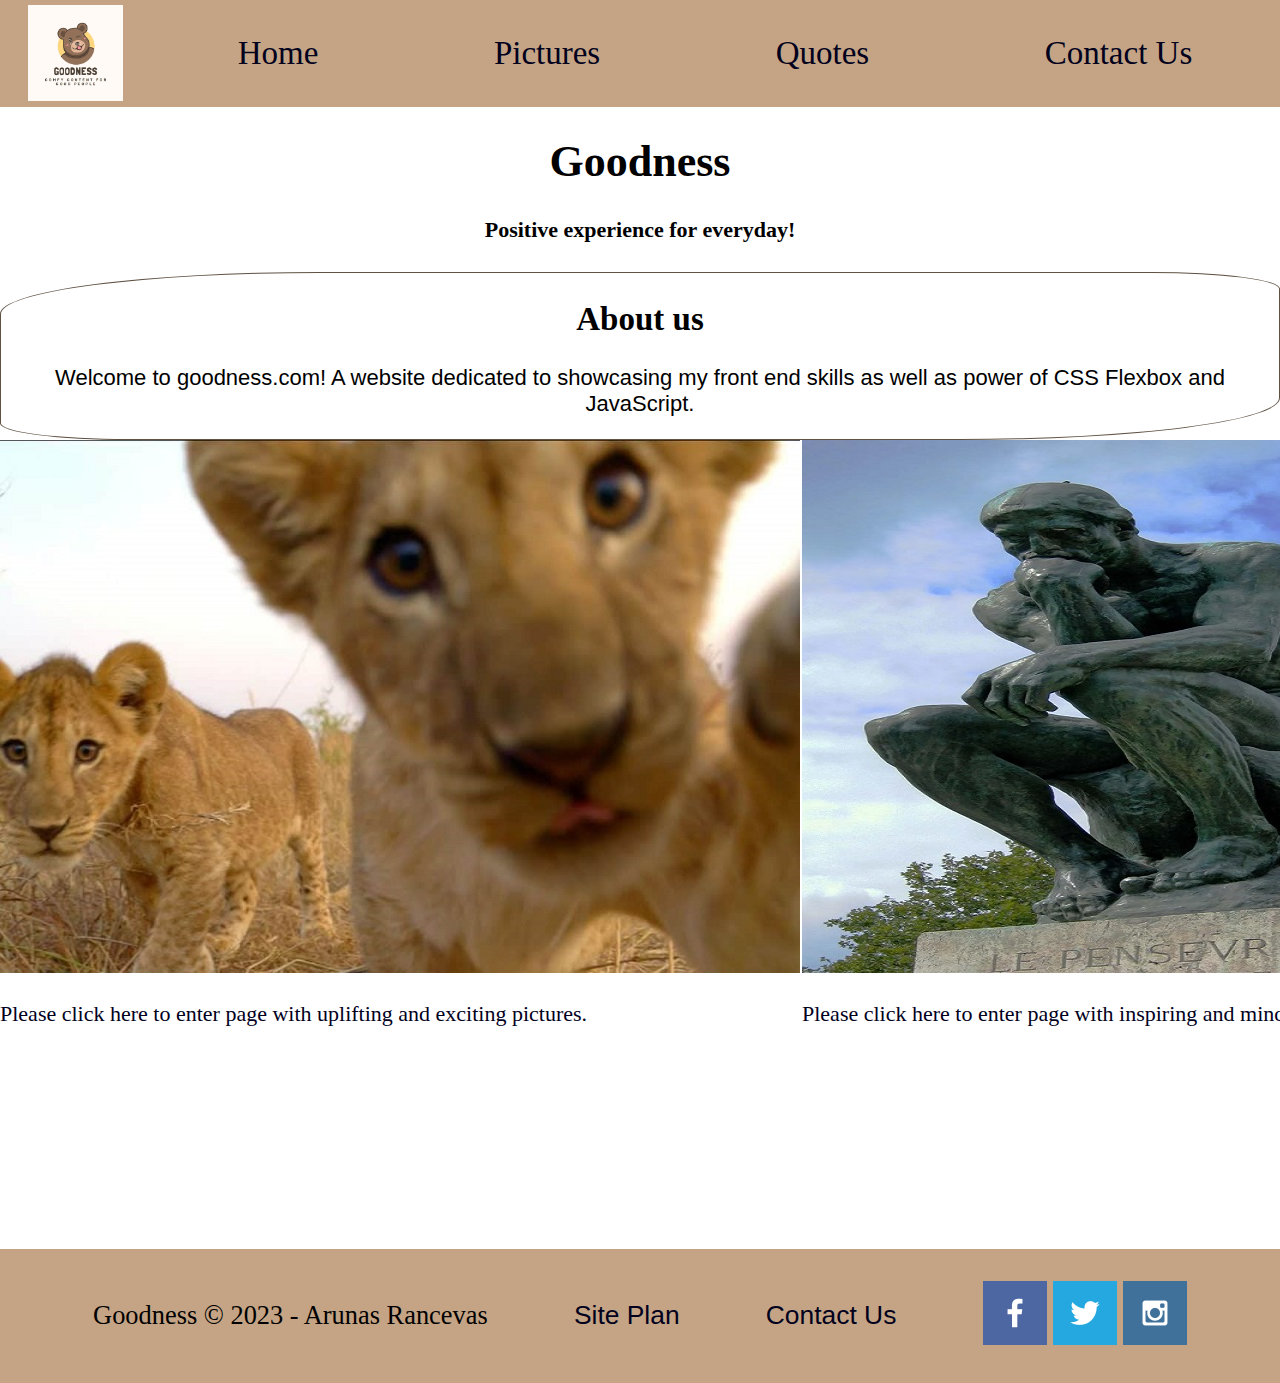
<file: goodness/index.html>
<!DOCTYPE html>
<html lang="en">
<head>
    <meta charset="UTF-8">
    <meta http-equiv="X-UA-Compatible" content="IE=edge">
    <meta name="viewport" content="width=device-width, initial-scale=1.0">
    <title> Goodness | Home</title>
    <meta name="author" content="Arunas Rancevas">
    <link rel="stylesheet" href="styles/style.css">
</head>

<body>
    <div id="content">
    <header id="navigation">
        <a id="logo_link" href="index.html">
            <img class="logo" src="images/logo.png" alt="Goodness Logo">
        </a>
        <nav>
            <a href="index.html">Home</a>
            <a href="pictures.html">Pictures</a>
            <a href="quotes.html">Quotes</a>
            <a href="contactus.html">Contact Us</a>
        </nav>
    </header>
    
    <main class="index-page">
        <section id="goodness-motto">
        <h1>Goodness</h1>
        <h4>Positive experience for everyday!</h4>
        </section>
        <section id="about">
            <h2>About us</h2>
            <p> Welcome to goodness.com! A website dedicated to showcasing my front end skills as well as power of CSS Flexbox and JavaScript.</p>
        </section>
        <section id="grid-in-index">
            <a href="pictures.html"><img class="card-img" src="images/selfie.jpg" alt="Lion cub selfie">
            <p>Please click here to enter page with uplifting and exciting pictures.</p></a>
            <a href="quotes.html"><img class="card-img" src="images/quotes.jpg" alt="Thinking man">
            <p>Please click here to enter page with inspiring and mindful quotes.</p></a>
        </section>
    </main>

    <footer>
        <p>Goodness &copy; 2023 - Arunas Rancevas</p>
        <p><a href="site-plan.html">Site Plan</a></p>
        <p><a href="contactus.html">Contact Us</a></p>
        <div class="social-media">
            <a href="https://facebook.com" target="_blank">
                <img src="images/facebook.png" alt="fb icon">
            </a>
            <a href="https://twitter.com" target="_blank">
                <img src="images/twitter.png" alt="twitter icon">
            </a>
            <a href="https://instagram.com" target="_blank">
                <img src="images/instagram.png" alt="instagram icon">
            </a>
        </div>
        </footer>
    </div>
</body>
</file>
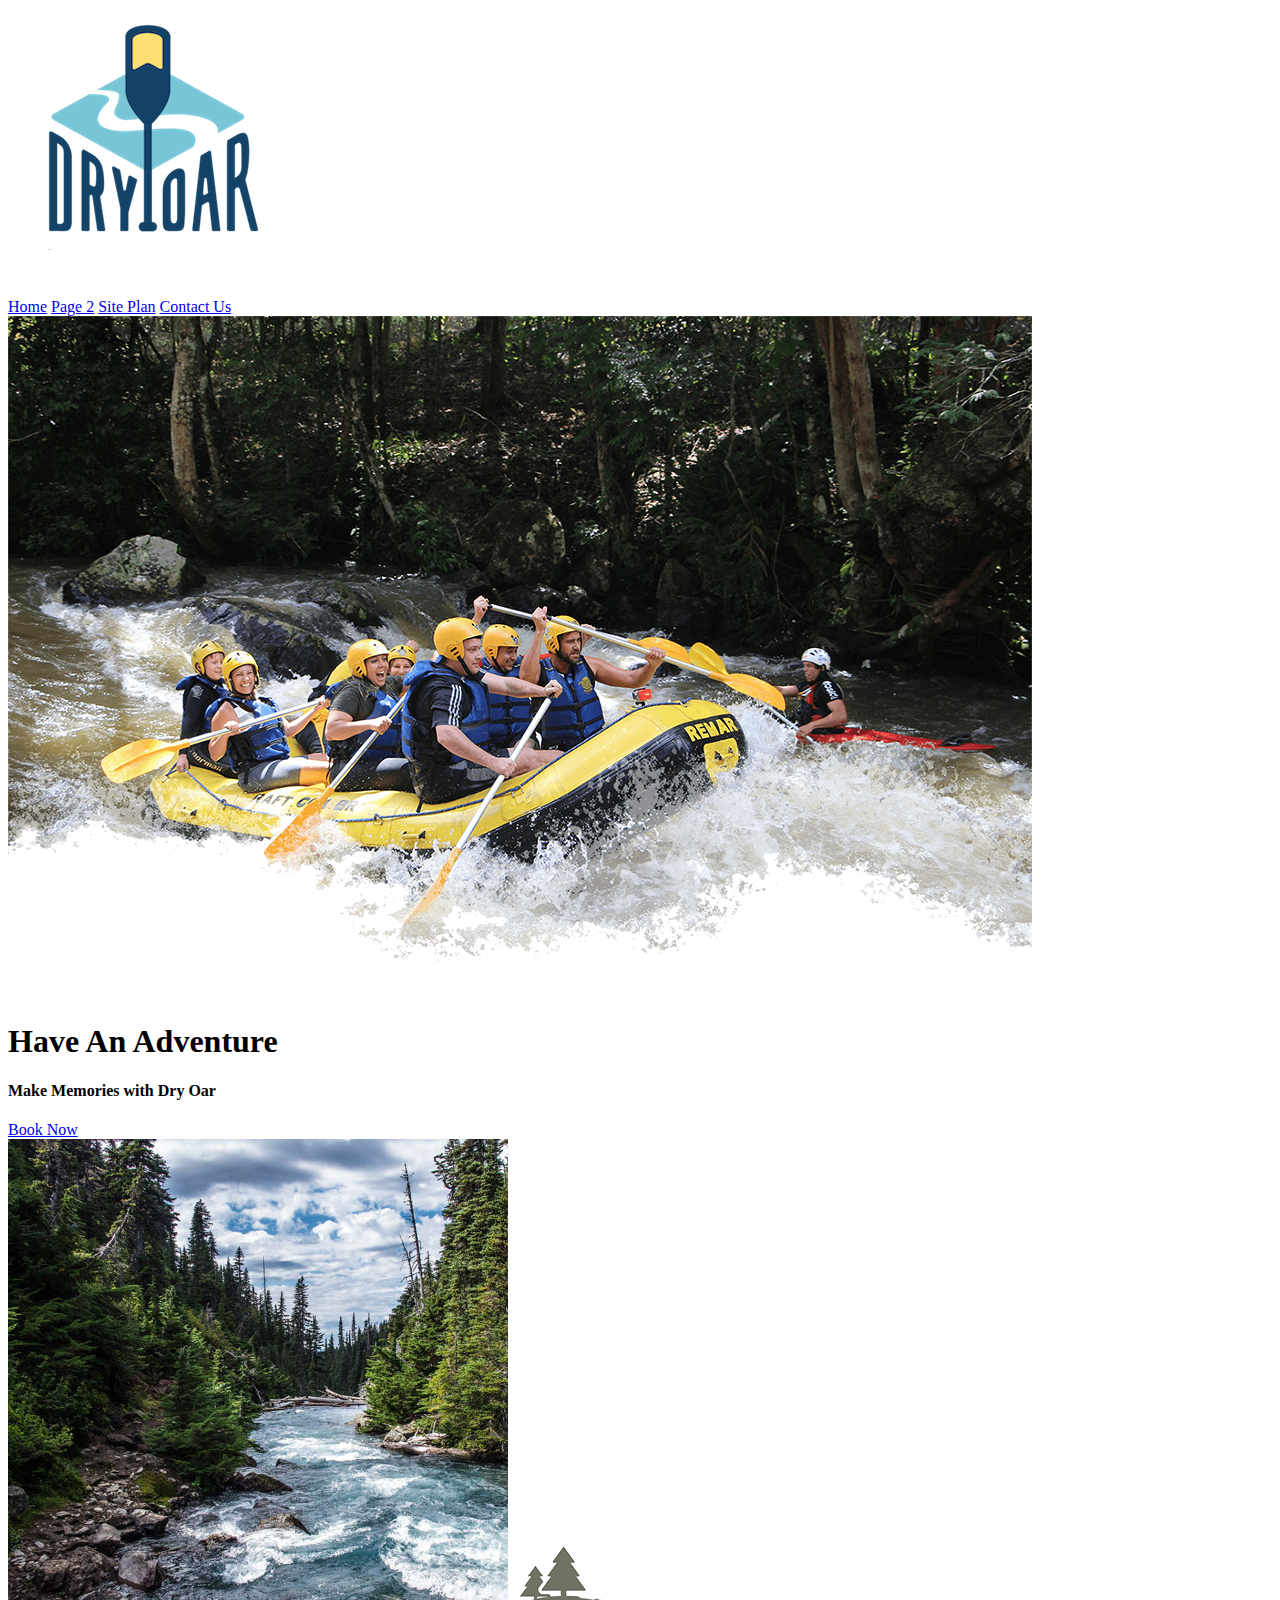
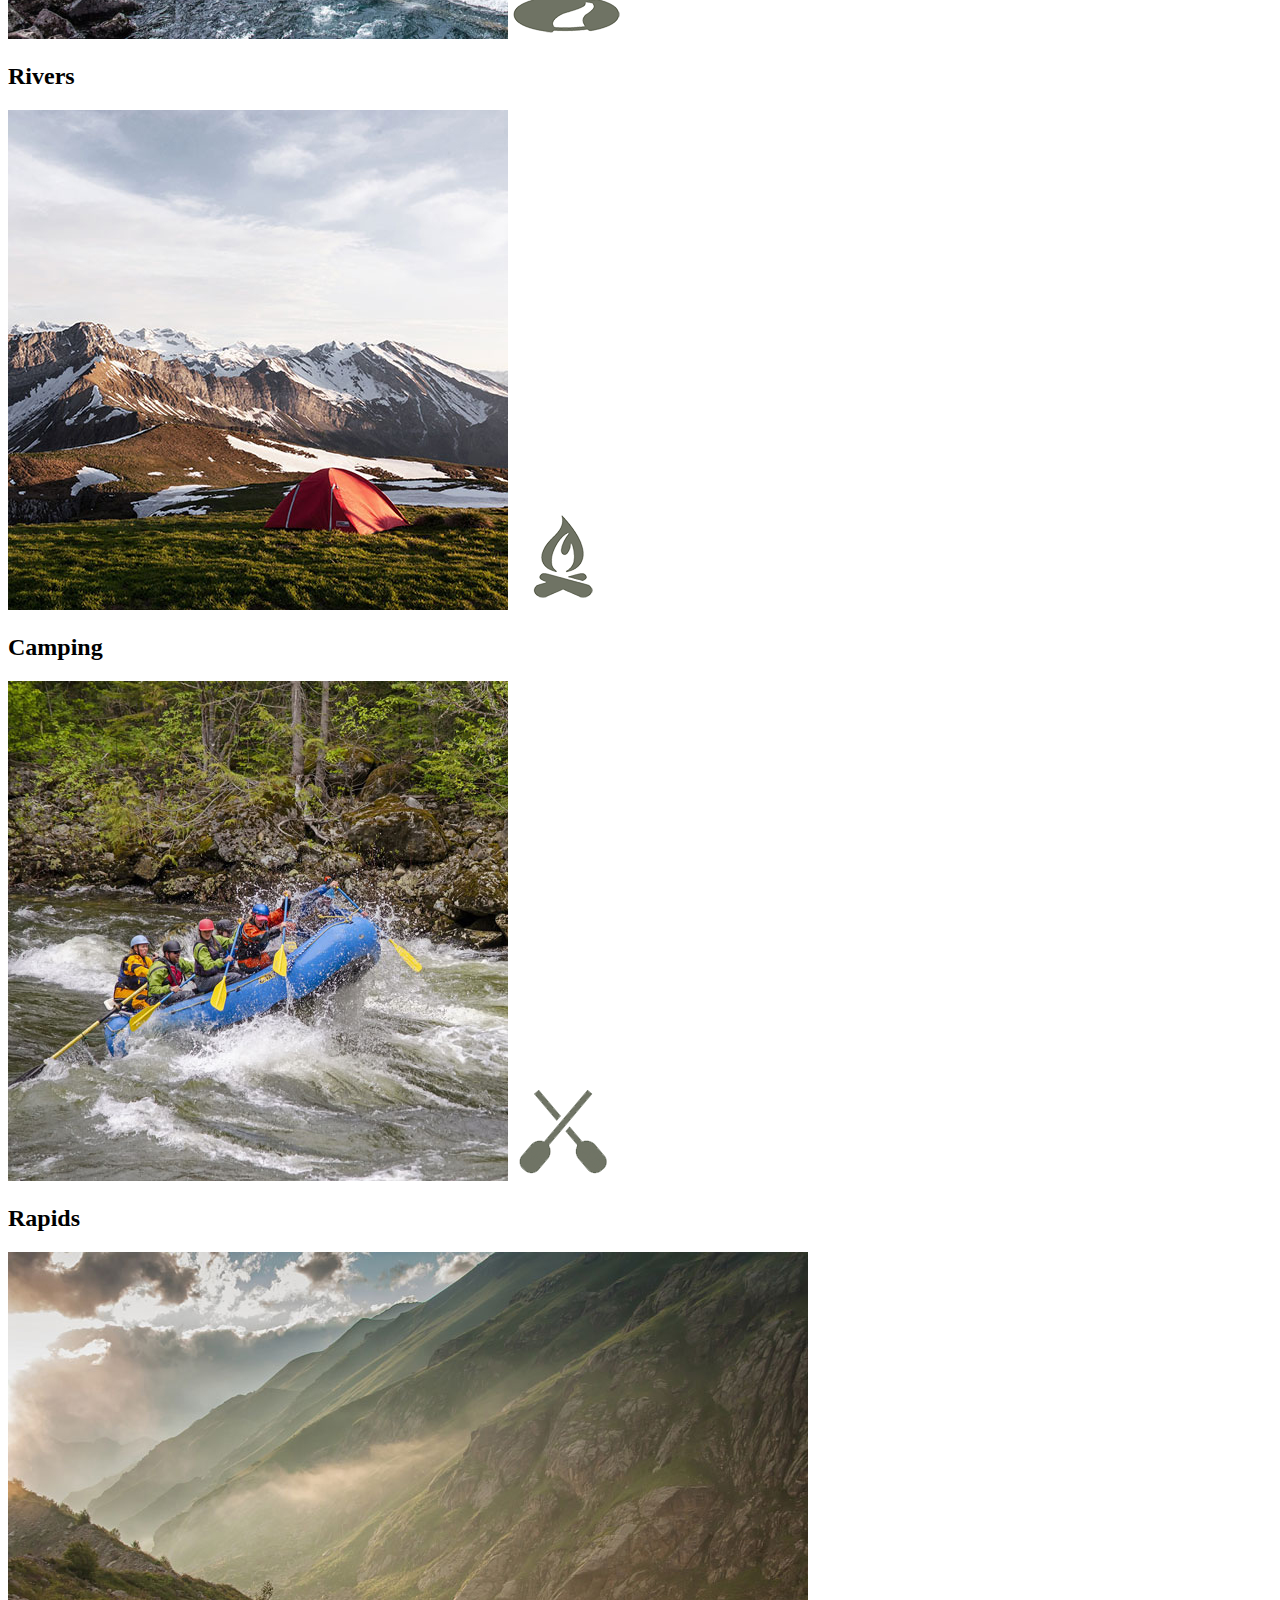
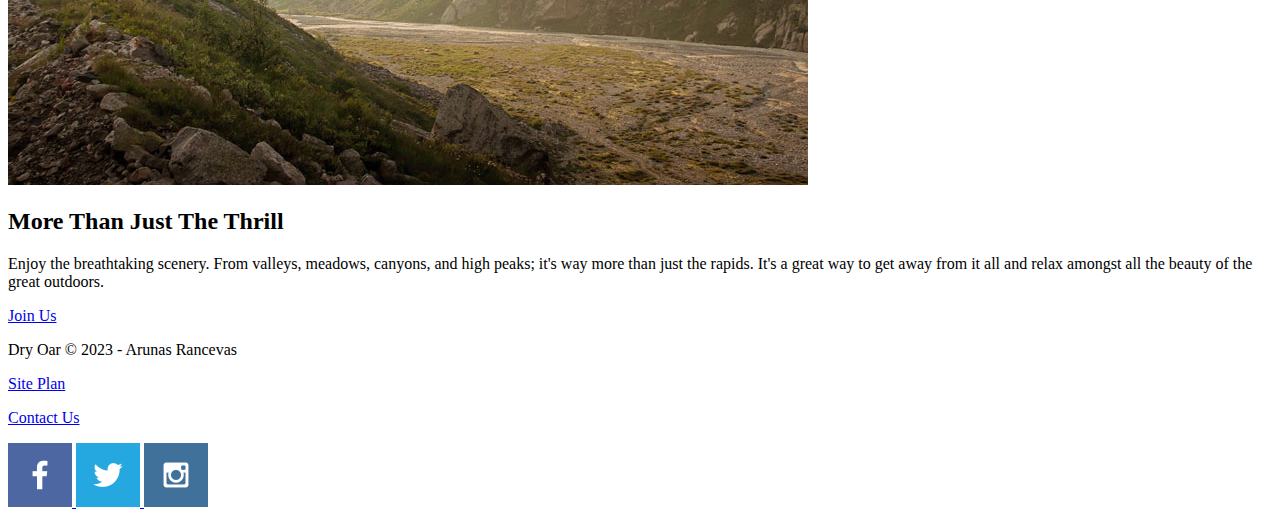
<file: wwr/index.htm>
<!DOCTYPE html>
<html lang="en">
<head>
    <meta charset="UTF-8">
    <meta http-equiv="X-UA-Compatible" content="IE=edge">
    <meta name="viewport" content="width=device-width, initial-scale=1.0">
    <title>Whitewater Rafting Vacations | Dry Oar Boating | Home</title>
    <!--<meta name="author" content="Arunas Rancevas"> added it,maybe for future? It was mentioned in the lesson.-->
    <!--<link type="text/css" rel="stylesheet" href="styles/main.css" /> Took small liberty to already add it for future-->
</head>
<body>
    <header>
        <a id="logo_link" href="index.html">
            <img class="logo" src="images/logo.png" alt="Dry Oar Logo">
        </a>
        <nav>
            <a href="index.html">Home</a>
            <a href="#">Page 2</a>
            <a href="site-plan-rafting.html">Site Plan</a>
            <a href="contactus.html">Contact Us</a>
        </nav>
    </header>
    <div id="hero">
        <div id="hero-box">
            <img id="hero-img" src="images/hero.png" alt="People enjoying white water rafting">
        </div>
        <section id="hero-msg">
            <h1 class="home-title">Have An Adventure</h1>
            <h4>Make Memories with Dry Oar </h4>
            <div class='button-box'>
                <a class='book' href="contactus.html">Book Now</a>
            </div>
        </section>
    </div>
    <main class="home-grid">
        <section class="rivers-card">
            <img class="card-img" src="images/rivers.jpg" alt="river in forest">
            <img class="icon" src="images/river_icon.png" alt="river icon">
            <h2>Rivers</h2>
        </section>
        <section class="camping-card">
            <img class="card-img" src="images/camping.jpg" alt="tent in mountains">
            <img class="icon" src="images/fire_icon.png" alt="fire icon">
            <h2>Camping</h2>
        </section>
        <section class="rapids-card">
            <img class="card-img" src="images/rapids.jpg" alt="rafting boat">
            <img class="icon" src="images/oars.png" alt="oars icon">
            <h2>Rapids</h2>
        </section>
        <img class="mountains" src="images/mountains.jpg" alt="Misty mountains">
        <section class="msg">
            <h2>More Than Just The Thrill</h2>
            <p>Enjoy the breathtaking scenery. From valleys, meadows, canyons, and high peaks; it's way more than just the rapids. It's a great way to get away from it all and relax amongst all the beauty of the great outdoors. </p>
            <a class='join' href="rivers.html">Join Us</a>
        </section>
    </main>
    <footer>
        <p>Dry Oar &copy; 2023 - Arunas Rancevas</p>
        <p><a href="site-plan-rafting.html">Site Plan</a></p>
        <p><a href="contactus.html">Contact Us</a></p>
        <div class="social">
            <a href="https://facebook.com">
                <img src="images/facebook.png" alt="fb icon">
            </a>
            <a href="https://twitter.com">
                <img src="images/twitter.png" alt="twitter icon">
            </a>
            <a href="https://instagram.com">
                <img src="images/instagram.png" alt="instagram icon">
            </a>
        </div>
    </footer>
    </body>
</file>
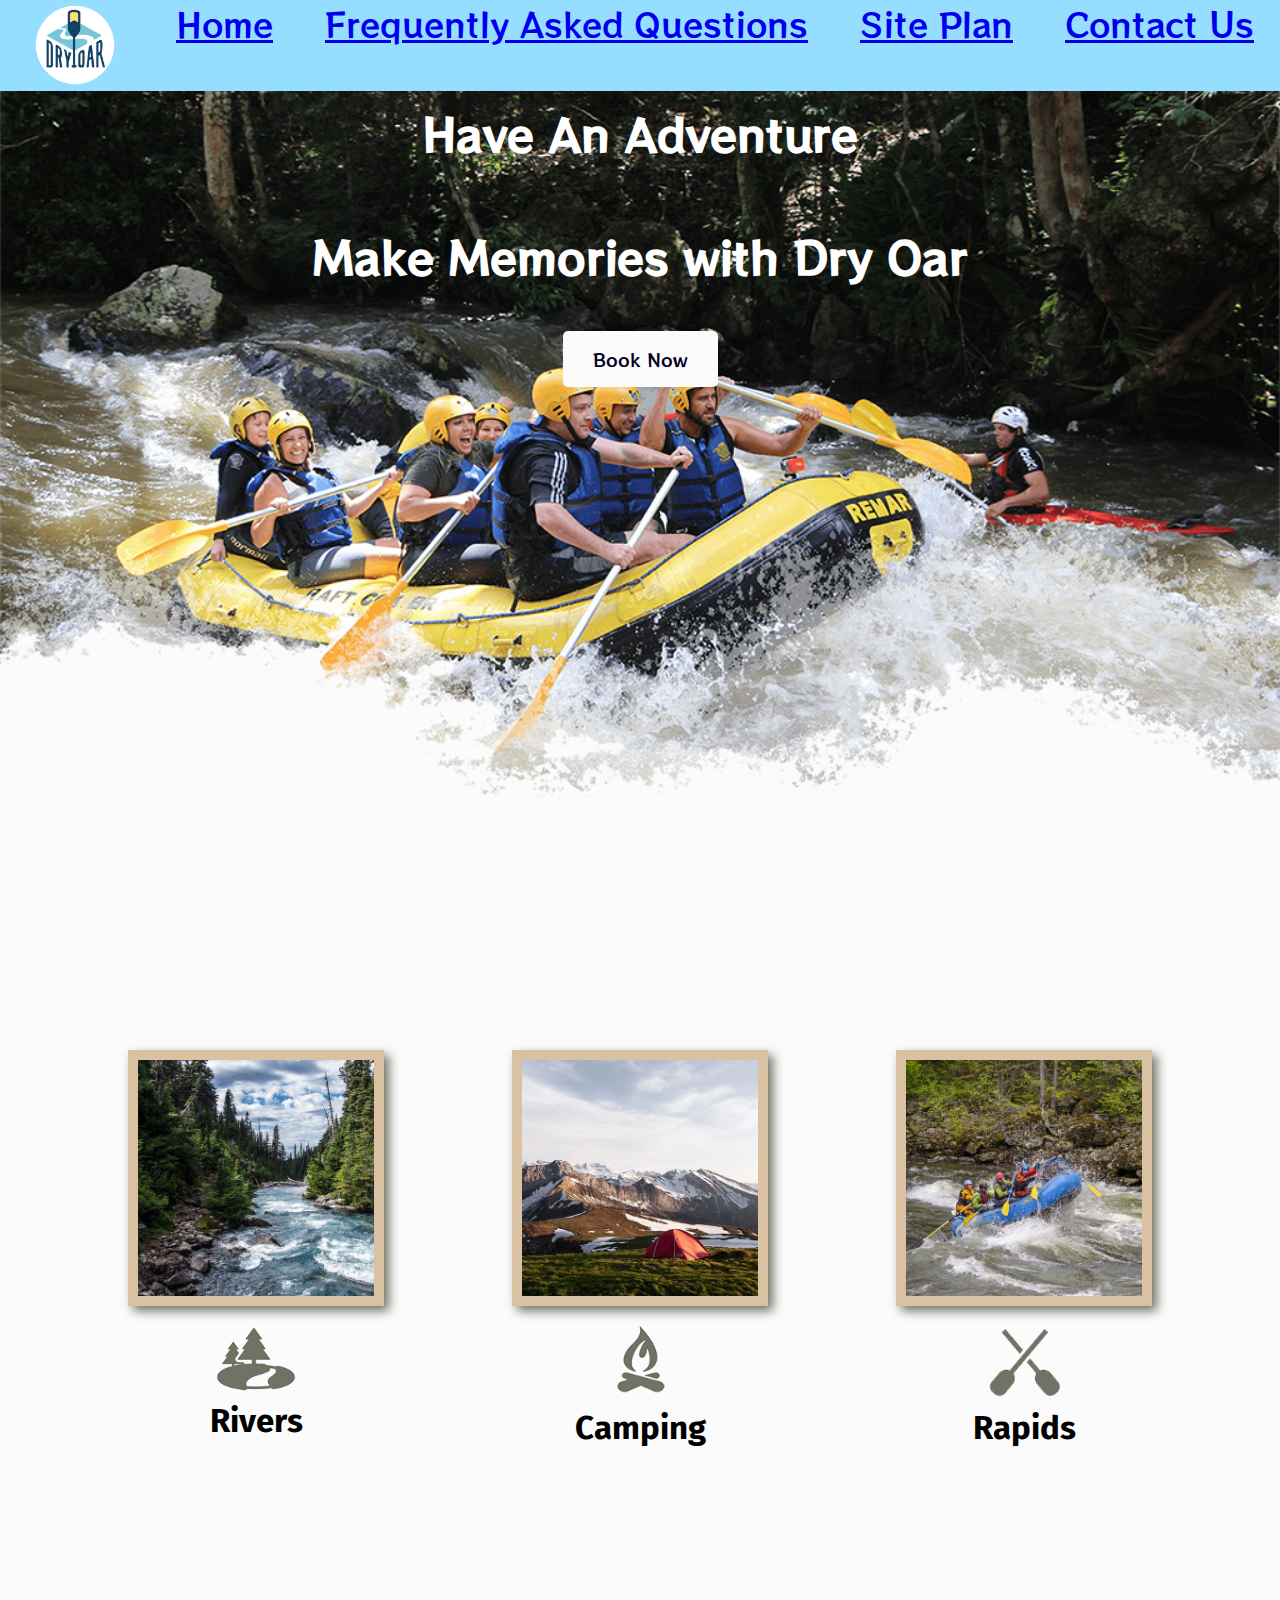
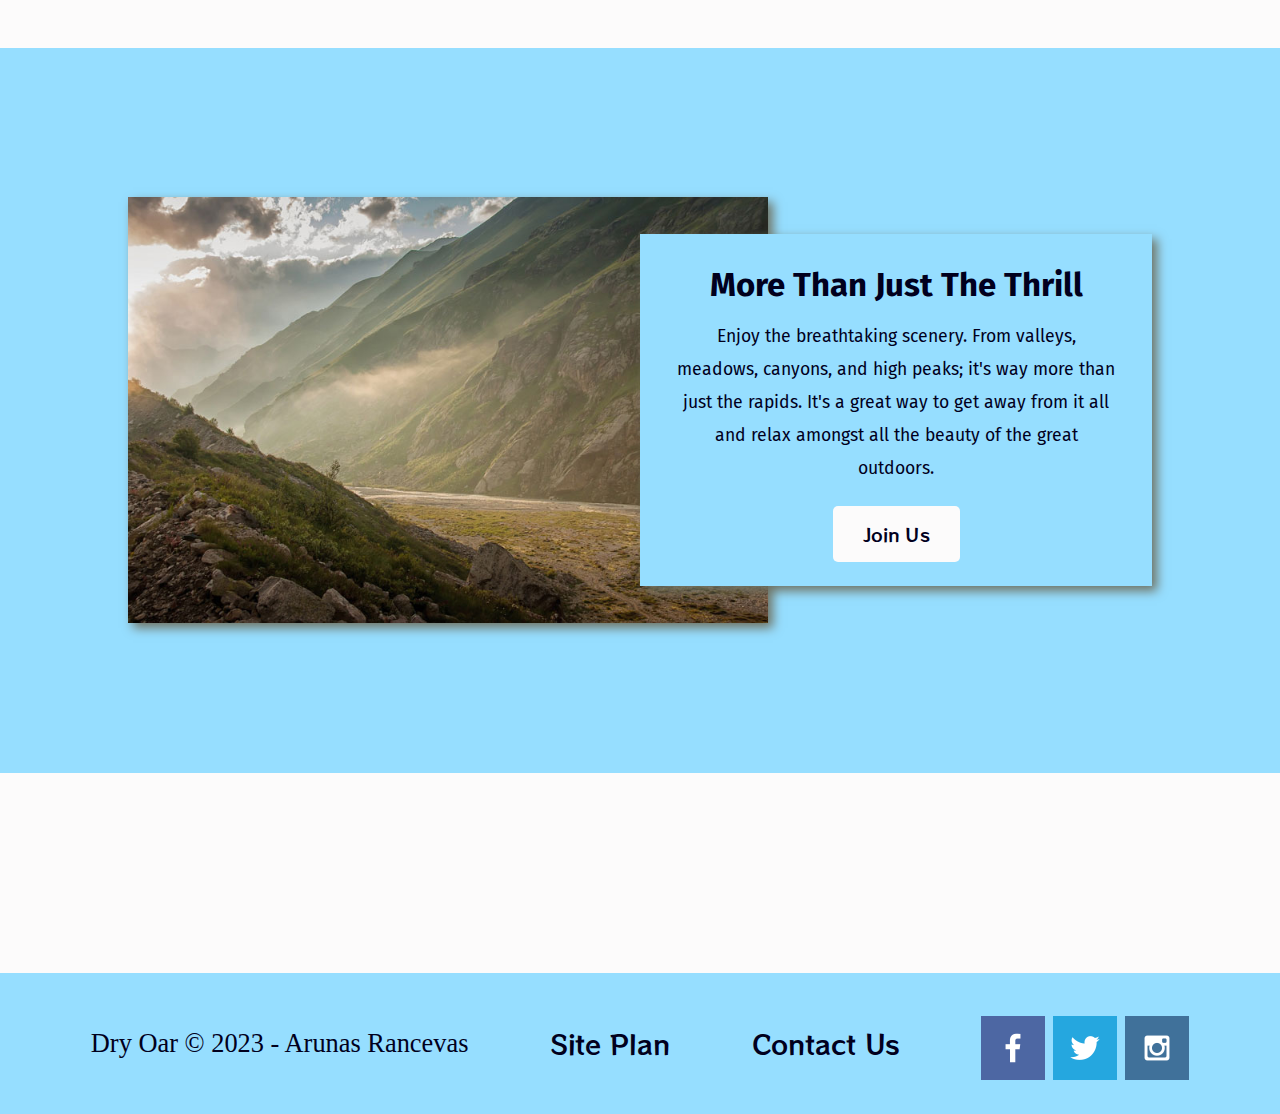
<file: wwr/index.html>
<!DOCTYPE html>
<html lang="en">
<head>
    <meta charset="UTF-8">
    <meta http-equiv="X-UA-Compatible" content="IE=edge">
    <meta name="viewport" content="width=device-width, initial-scale=1.0">
    <title>Whitewater Rafting Vacations | Dry Oar Boating | Home</title>
    <meta name="author" content="Arunas Rancevas">
    <link rel="stylesheet" href="styles/style.css">
</head>
<body>
    <div id="content">
    <header>
        <a id="logo_link" href="index.html">
            <img class="logo" src="images/logo.png" alt="Dry Oar Logo">
        </a>
        <nav>
            <a href="index.html">Home</a>
            <a href="faq.html">Frequently Asked Questions</a>
            <a href="site-plan-rafting.html">Site Plan</a>
            <a href="contactus.html">Contact Us</a>
        </nav>
    </header>
    <div id="hero">
        <div id="hero-box">
            <img id="hero-img" src="images/hero.png" alt="People enjoying white water rafting">
        </div>
        <section id="hero-msg">
            <h1 class="home-title">Have An Adventure</h1>
            <h4>Make Memories with Dry Oar </h4>
            <div class='button-box'>
                <a class='book' href="contactus.html">Book Now</a>
            </div>
        </section>
    </div>
    <main class="home-grid">
        <section class="rivers-card">
            <img class="card-img" src="images/rivers.jpg" alt="river in forest">
            <img class="icon" src="images/river_icon.png" alt="river icon">
            <h2>Rivers</h2>
        </section>
        <section class="camping-card">
            <img class="card-img" src="images/camping.jpg" alt="tent in mountains">
            <img class="icon" src="images/fire_icon.png" alt="fire icon">
            <h2>Camping</h2>
        </section>
        <section class="rapids-card">
            <img class="card-img" src="images/rapids.jpg" alt="rafting boat">
            <img class="icon" src="images/oars.png" alt="oars icon">
            <h2>Rapids</h2>
        </section>
        <div id="background"></div> 
        <img class="mountains" src="images/mountains.jpg" alt="Misty mountains">
        <section class="msg">
            <h2>More Than Just The Thrill</h2>
            <p>Enjoy the breathtaking scenery. From valleys, meadows, canyons, and high peaks; it's way more than just the rapids. It's a great way to get away from it all and relax amongst all the beauty of the great outdoors. </p>
            <a class='join' href="rivers.html">Join Us</a>
        </section>
    </main>
    <footer>
        <p>Dry Oar &copy; 2023 - Arunas Rancevas</p>
        <p><a href="site-plan-rafting.html">Site Plan</a></p>
        <p><a href="contactus.html">Contact Us</a></p>
        <div class="social">
            <a href="https://facebook.com" target="_blank">
                <img src="images/facebook.png" alt="fb icon">
            </a>
            <a href="https://twitter.com" target="_blank">
                <img src="images/twitter.png" alt="twitter icon">
            </a>
            <a href="https://instagram.com" target="_blank">
                <img src="images/instagram.png" alt="instagram icon">
            </a>
        </div>
        </footer>
    </div>
</body>
</file>
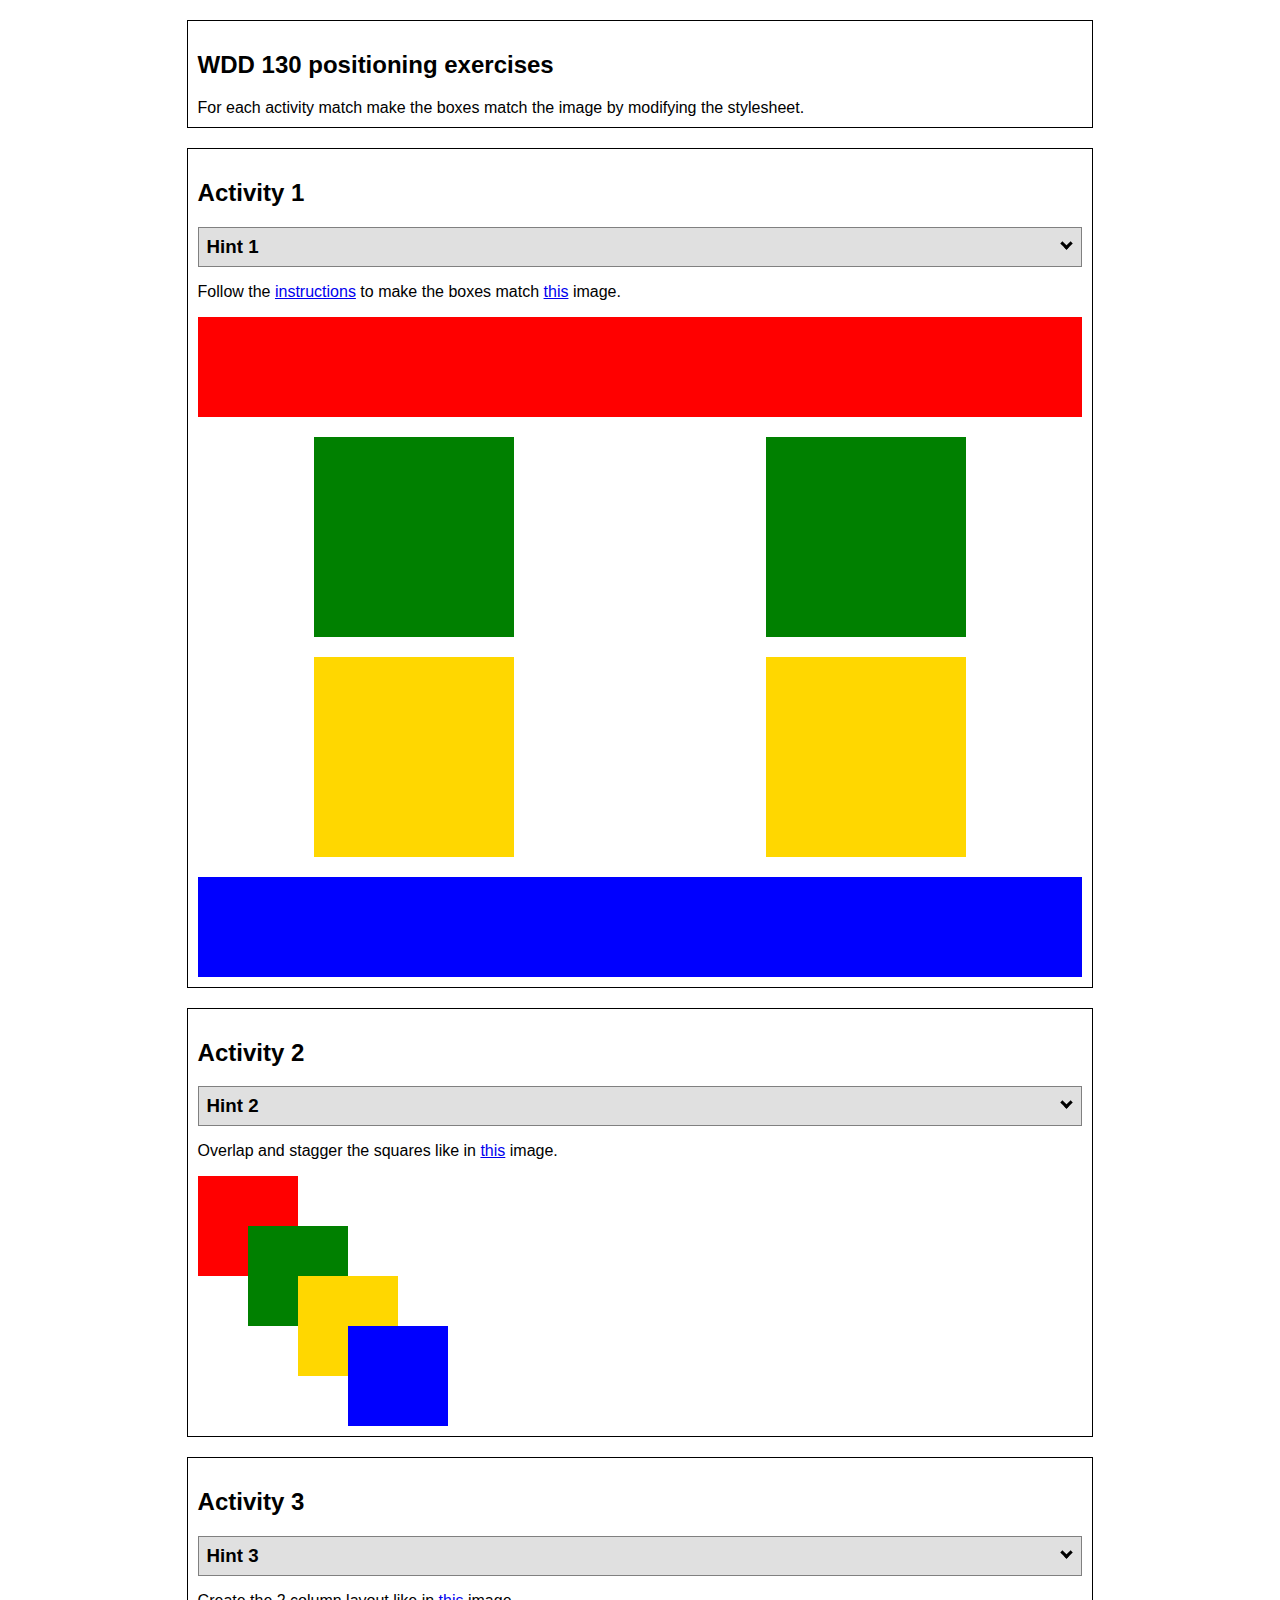
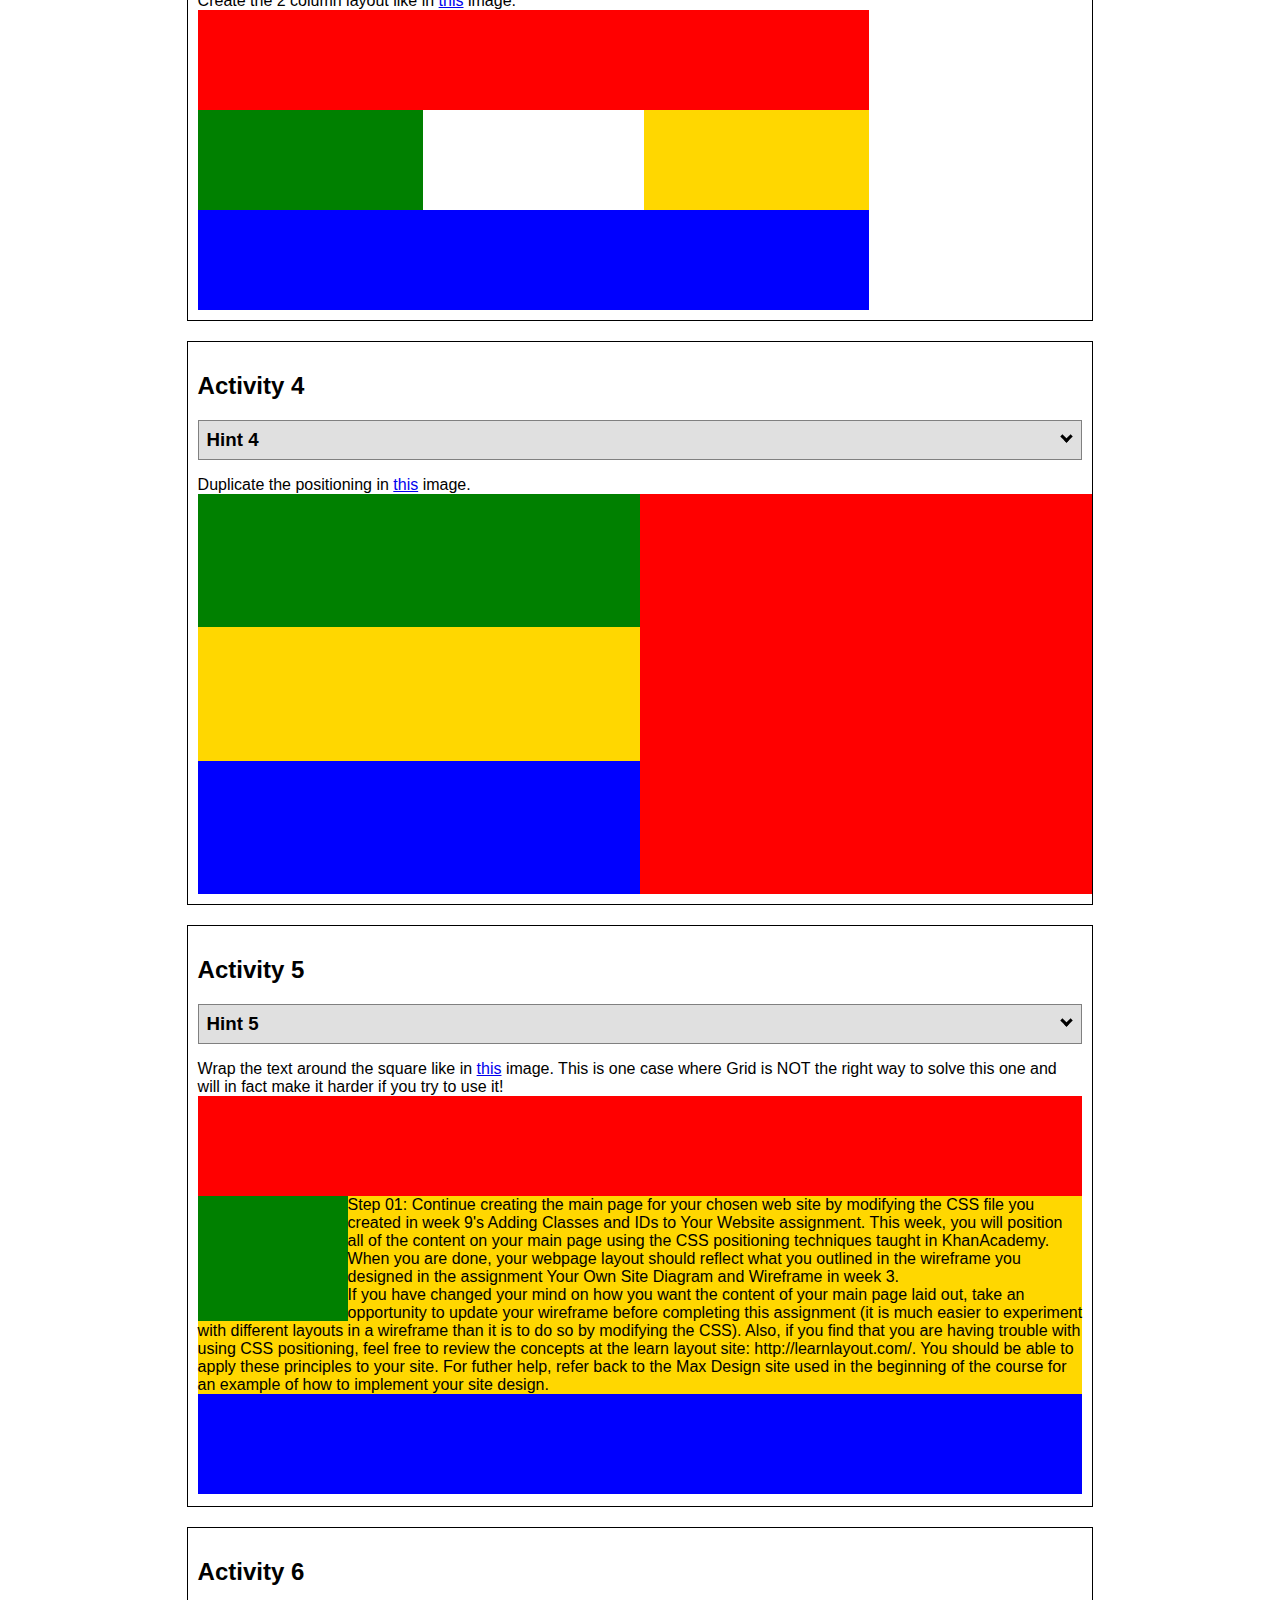
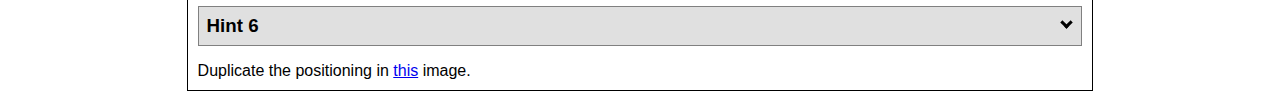
<file: positioning.html>
<!DOCTYPE html>
<html lang="en">
  <head>
    <!-- HTML - Name: positioning.html -->
    <title>Positioning Activity</title>
    <link rel="stylesheet" type="text/css" href="positionstyles.css" />
  </head>
  <body>
    <div class="activity">
      <h2>WDD 130 positioning exercises</h2>
      For each activity match make the boxes match the image by modifying the stylesheet.</div>
    <div class="activity">
      <h2>Activity 1</h2>
      <section class="hint"><input type="checkbox" ><i></i> <h3>Hint 1</h3><div><p>Check out the <a href="https://byui-wdd.github.io/wdd130/activities/w06-css-positioning.html" target="_blank">activity instructions</a> in Ilearn!</p></div></section>
      <p>Follow the <a href="https://byui-wdd.github.io/wdd130/activities/w06-css-positioning.html" target="_blank">instructions</a> to make the boxes match  <a href="https://byui-wdd.github.io/wdd130/images/example1.png" target="_blank">this</a> image.</p>
      <div class="content1" >
        <div class="red1" ></div>
        <div class="green1" ></div>
        <div class="green1" ></div>
        <div class="yellow1"></div>
        <div class="yellow1"></div>
        <div class="blue1"></div>
      </div>
    </div>
    <div class="activity">
      <h2>Activity 2</h2>
      <section class="hint"><input type="checkbox" > <h3>Hint 2</h3><i></i><div>
      <ul>
      <li>grid-template-columns: 50px 50px 50px 50px 50px </li></ul></div></section>
      <p>Overlap and stagger the squares like in <a href="https://byui-wdd.github.io/wdd130/images/example2.png" target="_blank">this</a> image.</p>
      <div class="content2" >
        <div class="red2" ></div>
        <div class="green2" ></div>
        <div class="yellow2"></div>
        <div class="blue2"></div>
      </div>
    </div>
    <div class="activity">
      <h2>Activity 3</h2>
      <section class="hint"><input type="checkbox" > <h3>Hint 3</h3><i></i><div><p>This one is going to be best solved with CSS Grid. Remember to make the boxes the right width first...then start moving them around. </p><h4>Properties used:</h4><ul><li>display:grid;</li><li>grid-template-columns:</li><li>grid-column-gap:</li>
        <li>grid-column:</li>  </ul></div></section>
      Create the 2 column layout like in <a href="https://byui-wdd.github.io/wdd130/images/example3.png" target="_blank">this</a>  image.
      <div class="content3" >
        <div class="red3" ></div>
        <div class="green3" ></div>
        <div class="yellow3"></div>
        <div class="blue3"></div>
      </div>
    </div>
    <div class="activity">
      <h2>Activity 4</h2>
      <section class="hint"><input type="checkbox" > <h3>Hint 4</h3><i></i><div><p>For the others we have been primarily concerned with width. For this one you will need to adjust height as well. </p><h4>Properties used:</h4><ul><li>display:grid;</li><li>grid-template-columns:</li><li>grid-row:</li></ul></div></section>
      Duplicate the positioning in <a href="https://byui-wdd.github.io/wdd130/images/example4.png" target="_blank">this</a> image. 
      <div class="content4" >
        <div class="red4" ></div>
        <div class="green4" ></div>
        <div class="yellow4"></div>
        <div class="blue4"></div>
      </div>
    </div>

    <div class="activity">
      <h2>Activity 5</h2>
      <section class="hint"><input type="checkbox" > <h3>Hint 5</h3><i></i><div><p>Grid is <strong>not</strong> the right way to do this.  In fact there is only one way to really do that...and that is with float. Remember that we float the thing we want the text to wrap around.  Also remember to start by making all the shapes the right size and shape.</p><h4>Properties used:</h4><ul><li>float: left;</li></ul></div></section>
      Wrap the text around the square like in <a href="https://byui-wdd.github.io/wdd130/images/example5.png" target="_blank">this</a> image. This is one case where Grid is NOT the right way to solve this one and will in fact make it harder if you try to use it!
      <div class="content5" >
        <div class="red5" ></div>
        <div class="green5" ></div>
        <div class="yellow5">Step 01: Continue creating the main page for your chosen web site by modifying the CSS file you created in week 9's Adding Classes and IDs to Your Website assignment. This week, you will position all of the content on your main page using the CSS positioning techniques taught in KhanAcademy. When you are done, your webpage layout should reflect what you outlined in the wireframe you designed in the assignment Your Own Site Diagram and Wireframe in week 3. <br />
          If you have changed your mind on how you want the content of your main page laid out, take an opportunity to update your wireframe before completing this assignment (it is much easier to experiment with different layouts in a wireframe than it is to do so by modifying the CSS). Also, if you find that you are having trouble with using CSS positioning, feel free to review the concepts at the learn layout site: http://learnlayout.com/. You should be able to apply these principles to your site. For futher help, refer back to the Max Design site used in the beginning of the course for an example of how to implement your site design.</div>
        <div class="blue5"></div>
      </div>
    </div>
    <div class="activity">
      <h2>Activity 6</h2>
      <section class="hint"><input type="checkbox" > <h3>Hint 6</h3><i></i><div><p>This one is all about visualizing the grid behind the layout. If you are having a hard time doing that first: all the sizes are even multiples of 100, and second here is another example with the lines drawn: <a href="https://byui-wdd.github.io/wdd130/images/example6-hint.png" target="_blank">example 6 with lines</a>. For this one you will find it easiest if you use px for the column width. You can also use <kbd>z-index</kbd> to control the element layering.    </p><h4>Properties used:</h4><ul><li>display:grid;</li><li>grid-template-columns:</li><li>grid-column:</li><li>grid-row:</li><li><a href="https://www.w3schools.com/cssref/pr_pos_z-index.asp" target="_blank">z-index:</a></li></ul></div></section>
      Duplicate the positioning in <a href="https://byui-wdd.github.io/wdd130/images/example6.png" target="_blank">this</a> image.
      <div class="content6" >
        <div class="red6" ></div>
        <div class="green6" ></div>
        <div class="yellow6"></div>
        <div class="blue6"></div>
      </div>
    </div>
  </body>
</html>
</file>
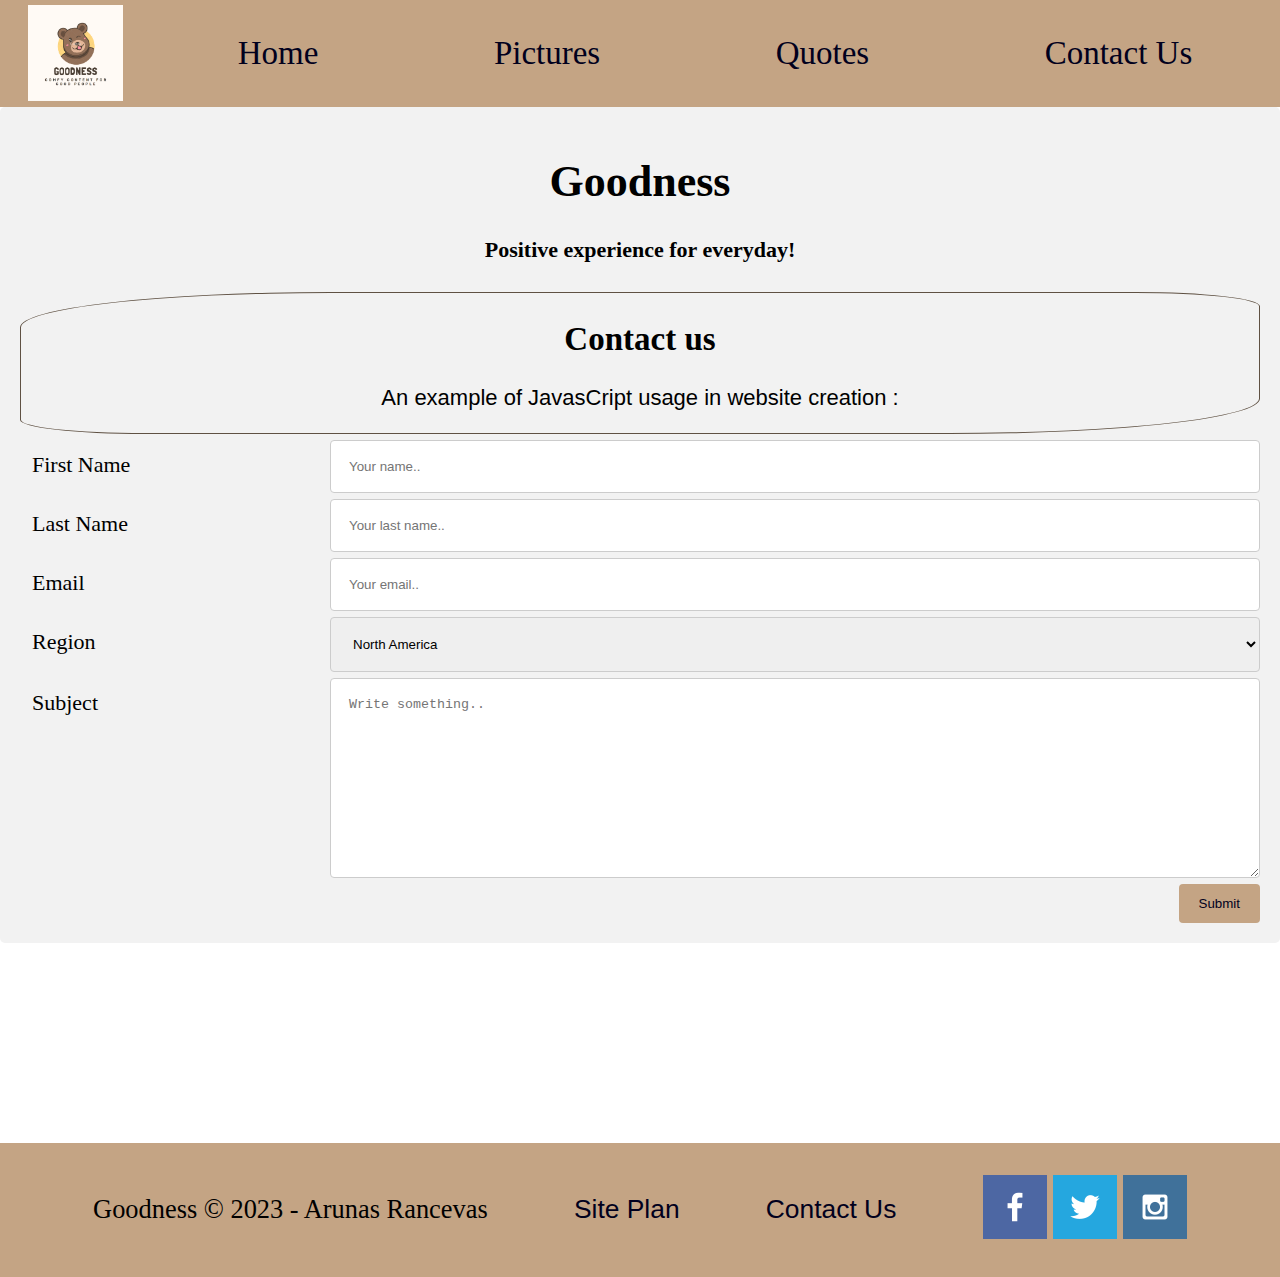
<file: goodness/contactus.html>
<!DOCTYPE html>
<html lang="en">
<head>
    <meta charset="UTF-8">
    <meta http-equiv="X-UA-Compatible" content="IE=edge">
    <meta name="viewport" content="width=device-width, initial-scale=1.0">
    <title> Goodness | Home</title>
    <meta name="author" content="Arunas Rancevas">
    <link rel="stylesheet" href="styles/style.css">
</head>

<body>
    <div id="content">
    <header id="navigation">
        <a id="logo_link" href="index.html">
            <img class="logo" src="images/logo.png" alt="Goodness Logo">
        </a>
        <nav>
            <a href="index.html">Home</a>
            <a href="pictures.html">Pictures</a>
            <a href="quotes.html">Quotes</a>
            <a href="contactus.html">Contact Us</a>
        </nav>
    </header>


<main class="form">
    <section id="goodness-motto">
        <h1>Goodness</h1>
        <h4>Positive experience for everyday!</h4>
        </section>
        <section id="about">
            <h2>Contact us</h2>
            <p>
            An example of JavasCript usage in website creation :
            </p>
        </section>
    <form action="action_page.php">
      <div class="row">
        <div class="col-25">
          <label for="fname">First Name</label>
        </div>
        <div class="col-75">
          <input type="text" id="fname" name="firstname" placeholder="Your name..">
        </div>
      </div>
      <div class="row">
        <div class="col-25">
          <label for="lname">Last Name</label>
        </div>
        <div class="col-75">
          <input type="text" id="lname" name="lastname" placeholder="Your last name..">
        </div>
        <div class="col-25">
            <label for="email">Email</label>
        </div>
        <div class="col-75">
            <input type="text" id="email" name="email" placeholder="Your email..">
        </div>
      </div>
      <div class="row">
        <div class="col-25">
          <label for="country">Region</label>
        </div>
        <div class="col-75">
          <select id="region" name="region">
            <option value="namerica">North America</option>
            <option value="samerica">South America</option>
            <option value="europe">Europe</option>
            <option value="asia">Asia</option>
            <option value="africa">Africa</option>
          </select>
        </div>
      </div>
      <div class="row">
        <div class="col-25">
          <label for="subject">Subject</label>
        </div>
        <div class="col-75">
          <textarea id="subject" name="subject" placeholder="Write something.." style="height:200px"></textarea>
        </div>
      </div>
      <div class="row">
        <input type="submit" value="Submit">
      </div>
    </form>
</main>


  <footer>
    <p>Goodness &copy; 2023 - Arunas Rancevas</p>
    <p><a href="site-plan.html">Site Plan</a></p>
    <p><a href="contactus.html">Contact Us</a></p>
    <div class="social-media">
        <a href="https://facebook.com" target="_blank">
            <img src="images/facebook.png" alt="fb icon">
        </a>
        <a href="https://twitter.com" target="_blank">
            <img src="images/twitter.png" alt="twitter icon">
        </a>
        <a href="https://instagram.com" target="_blank">
            <img src="images/instagram.png" alt="instagram icon">
        </a>
    </div>
    </footer>
</div>
</body>
</file>
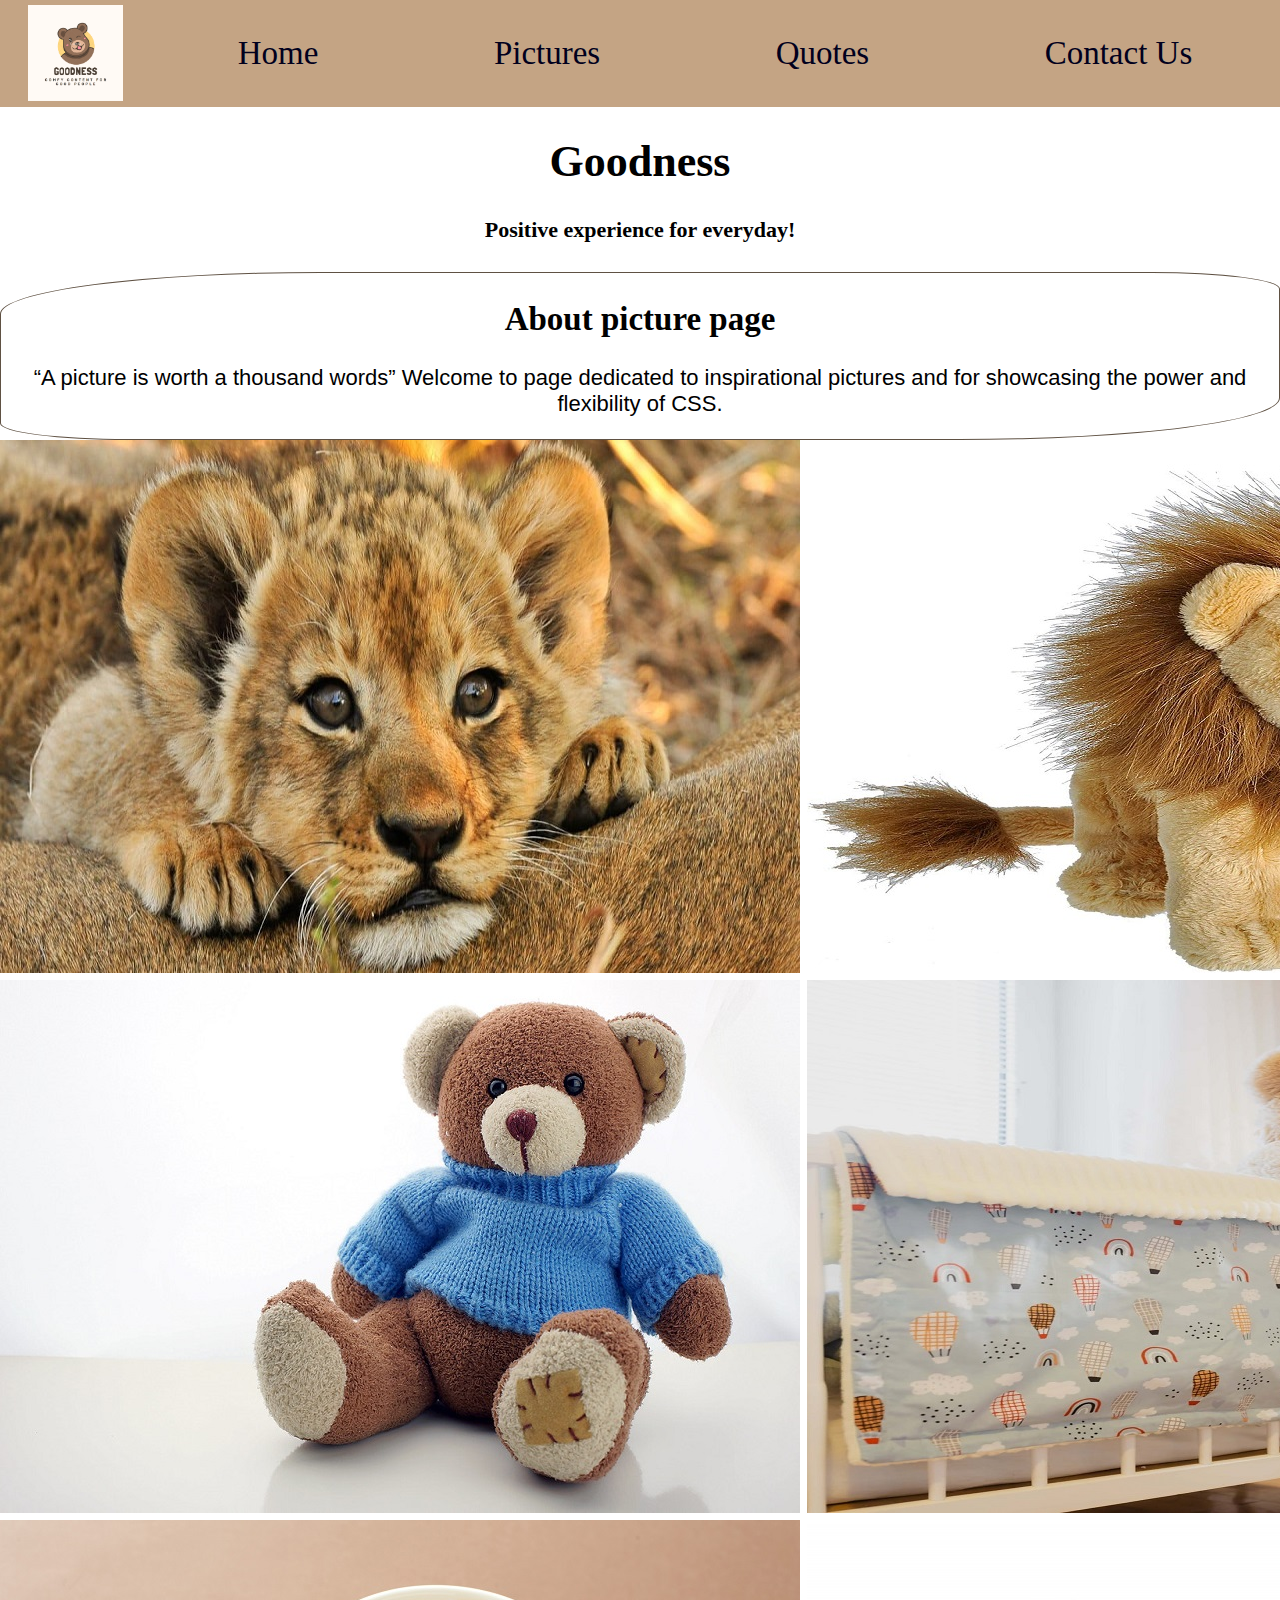
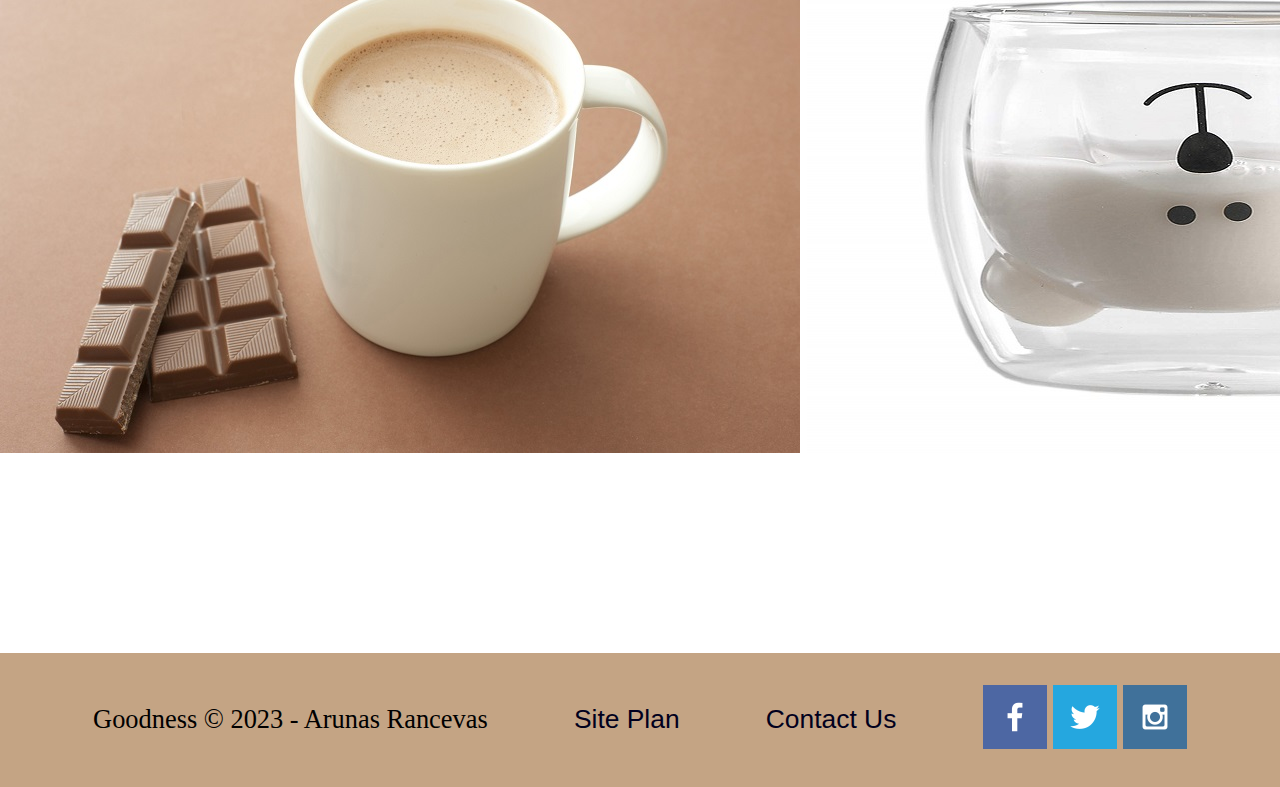
<file: goodness/pictures.html>
<!DOCTYPE html>
<html lang="en">
<head>
    <meta charset="UTF-8">
    <meta http-equiv="X-UA-Compatible" content="IE=edge">
    <meta name="viewport" content="width=device-width, initial-scale=1.0">
    <title> Goodness | Pictures</title>
    <meta name="author" content="Arunas Rancevas">
    <link rel="stylesheet" href="styles/style.css">
</head>

<body>
    <div id="content">
    <header id="navigation">
        <a id="logo_link" href="index.html">
            <img class="logo" src="images/logo.png" alt="Goodness Logo">
        </a>
        <nav>
            <a href="index.html">Home</a>
            <a href="pictures.html">Pictures</a>
            <a href="quotes.html">Quotes</a>
            <a href="contactus.html">Contact Us</a>
        </nav>
    </header>

    <main class="pictures-page">
        <section id="goodness-motto">
        <h1>Goodness</h1>
        <h4>Positive experience for everyday!</h4>
        </section>
        <section id="about">
            <h2>About picture page</h2>
            <p>
                “A picture is worth a thousand words”
                Welcome to  page dedicated to inspirational pictures and for showcasing the power and flexibility of CSS.
              </p>
        </section>
        <div id="pictures-grid">
            <img class="card-img" src="images/cub.jpg" alt="A lion cub">
            <img class="card-img" src="images/lionn.jpg" alt="A teddy lion">
            <img class="card-img" src="images/teddy.jpg" alt="A teddy bear">
            <img class="card-img" src="images/blanket.jpg" alt="A comfy blanket">
            <img class="card-img" src="images/cacao.jpg" alt="A cup of cacao ">
            <img class="card-img" src="images/cup.jpg" alt="A comfy cup">
        </div>
        </main>
        
        <footer>
            <p>Goodness &copy; 2023 - Arunas Rancevas</p>
            <p><a href="site-plan.html">Site Plan</a></p>
            <p><a href="contactus.html">Contact Us</a></p>
            <div class="social-media">
                <a href="https://facebook.com" target="_blank">
                    <img src="images/facebook.png" alt="fb icon">
                </a>
                <a href="https://twitter.com" target="_blank">
                    <img src="images/twitter.png" alt="twitter icon">
                </a>
                <a href="https://instagram.com" target="_blank">
                    <img src="images/instagram.png" alt="instagram icon">
                </a>
            </div>
            </footer>
        </div>
    </body>
</file>
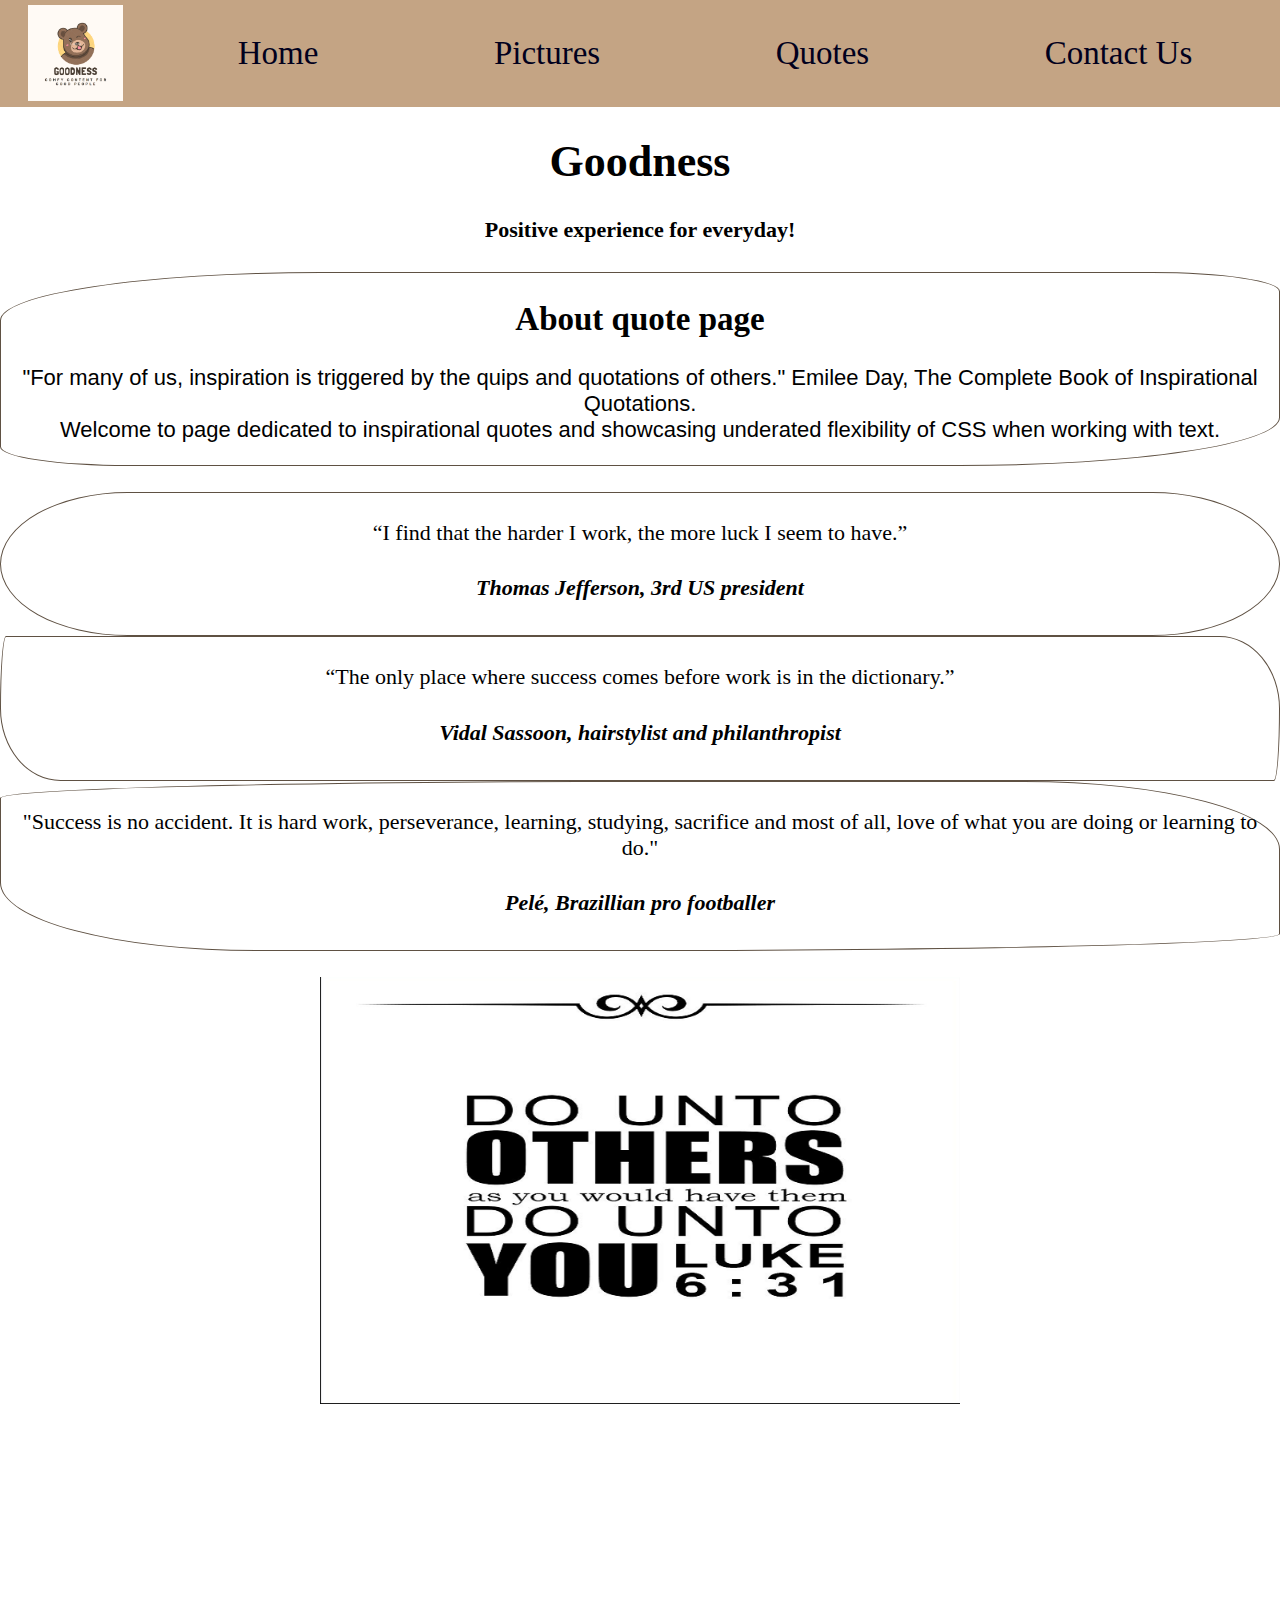
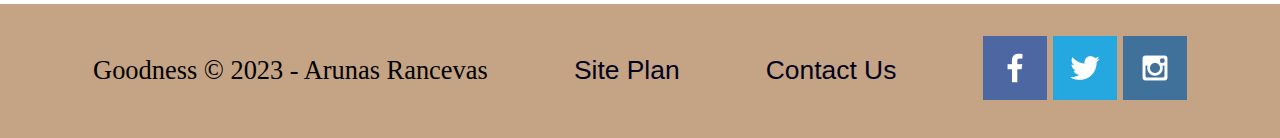
<file: goodness/quotes.html>
<!DOCTYPE html>
<html lang="en">
<head>
    <meta charset="UTF-8">
    <meta http-equiv="X-UA-Compatible" content="IE=edge">
    <meta name="viewport" content="width=device-width, initial-scale=1.0">
    <title> Goodness | Quotes</title>
    <meta name="author" content="Arunas Rancevas">
    <link rel="stylesheet" href="styles/style.css">
</head>

<body>
    <div id="content">
    <header id="navigation">
        <a id="logo_link" href="index.html">
            <img class="logo" src="images/logo.png" alt="Goodness Logo">
        </a>
        <nav>
            <a href="index.html">Home</a>
            <a href="pictures.html">Pictures</a>
            <a href="quotes.html">Quotes</a>
            <a href="contactus.html">Contact Us</a>
        </nav>
    </header>

    <main class="quotes-page">
        <section id="goodness-motto">
        <h1>Goodness</h1>
        <h4>Positive experience for everyday!</h4>
        </section>
        <section id="about">
            <h2>About quote page</h2>
            <p>
                "For many of us, inspiration is triggered by the quips and quotations of others." Emilee Day, The Complete Book of Inspirational Quotations. 
                <br>
                Welcome to  page dedicated to inspirational quotes and showcasing underated flexibility of CSS when working with text. 
              </p>
        </section>
        <br>
        <div id="goodness-quotes">
            <section id="quote-1">
            <p>“I find that the harder I work, the more luck I seem to have.”</p>
            <h4><em>Thomas Jefferson, 3rd US president</em></h4>
            </section>
            <section id="quote-2">
            <p>“The only place where success comes before work is in the dictionary.”</p>
            <h4><em>Vidal Sassoon, hairstylist and philanthropist</em></h4>
            </section>
            <section id="quote-3">
            <p>"Success is no accident. It is hard work, perseverance, learning, studying, sacrifice and most of all, love of what you are doing or learning to do."</p>
            <h4><em>Pelé, Brazillian pro footballer</em></h4>
            </section>
            <br>
        <div id="picture-in-quotes">
        <img id="picture-img" src="images/quote.png" alt="Arguably the most important verse in the Bible">
        </div>
        </div>
        </main>
        
    <footer>
        <p>Goodness &copy; 2023 - Arunas Rancevas</p>
        <p><a href="site-plan.html">Site Plan</a></p>
        <p><a href="contactus.html">Contact Us</a></p>
        <div class="social-media">
            <a href="https://facebook.com" target="_blank">
                <img src="images/facebook.png" alt="fb icon">
            </a>
            <a href="https://twitter.com" target="_blank">
                <img src="images/twitter.png" alt="twitter icon">
            </a>
            <a href="https://instagram.com" target="_blank">
                <img src="images/instagram.png" alt="instagram icon">
            </a>
        </div>
    </footer>
    </div>
</body>
</file>
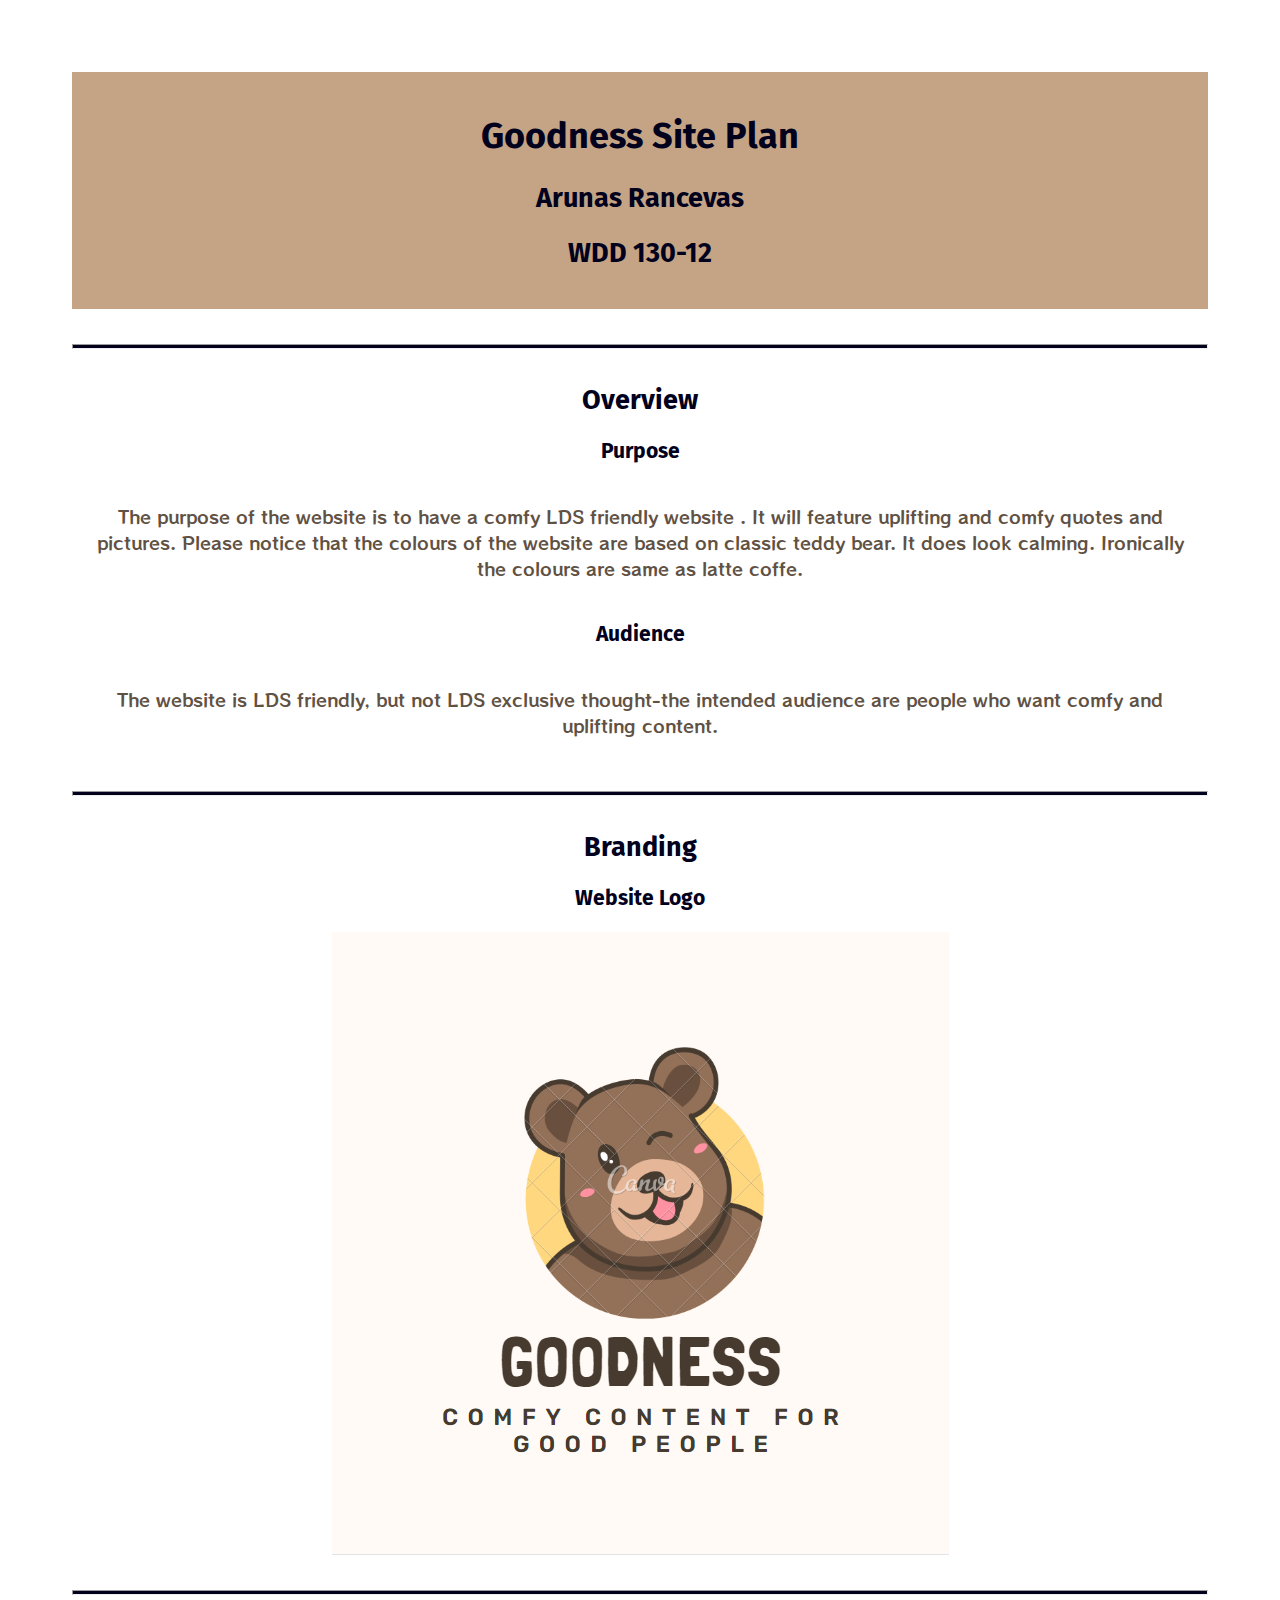
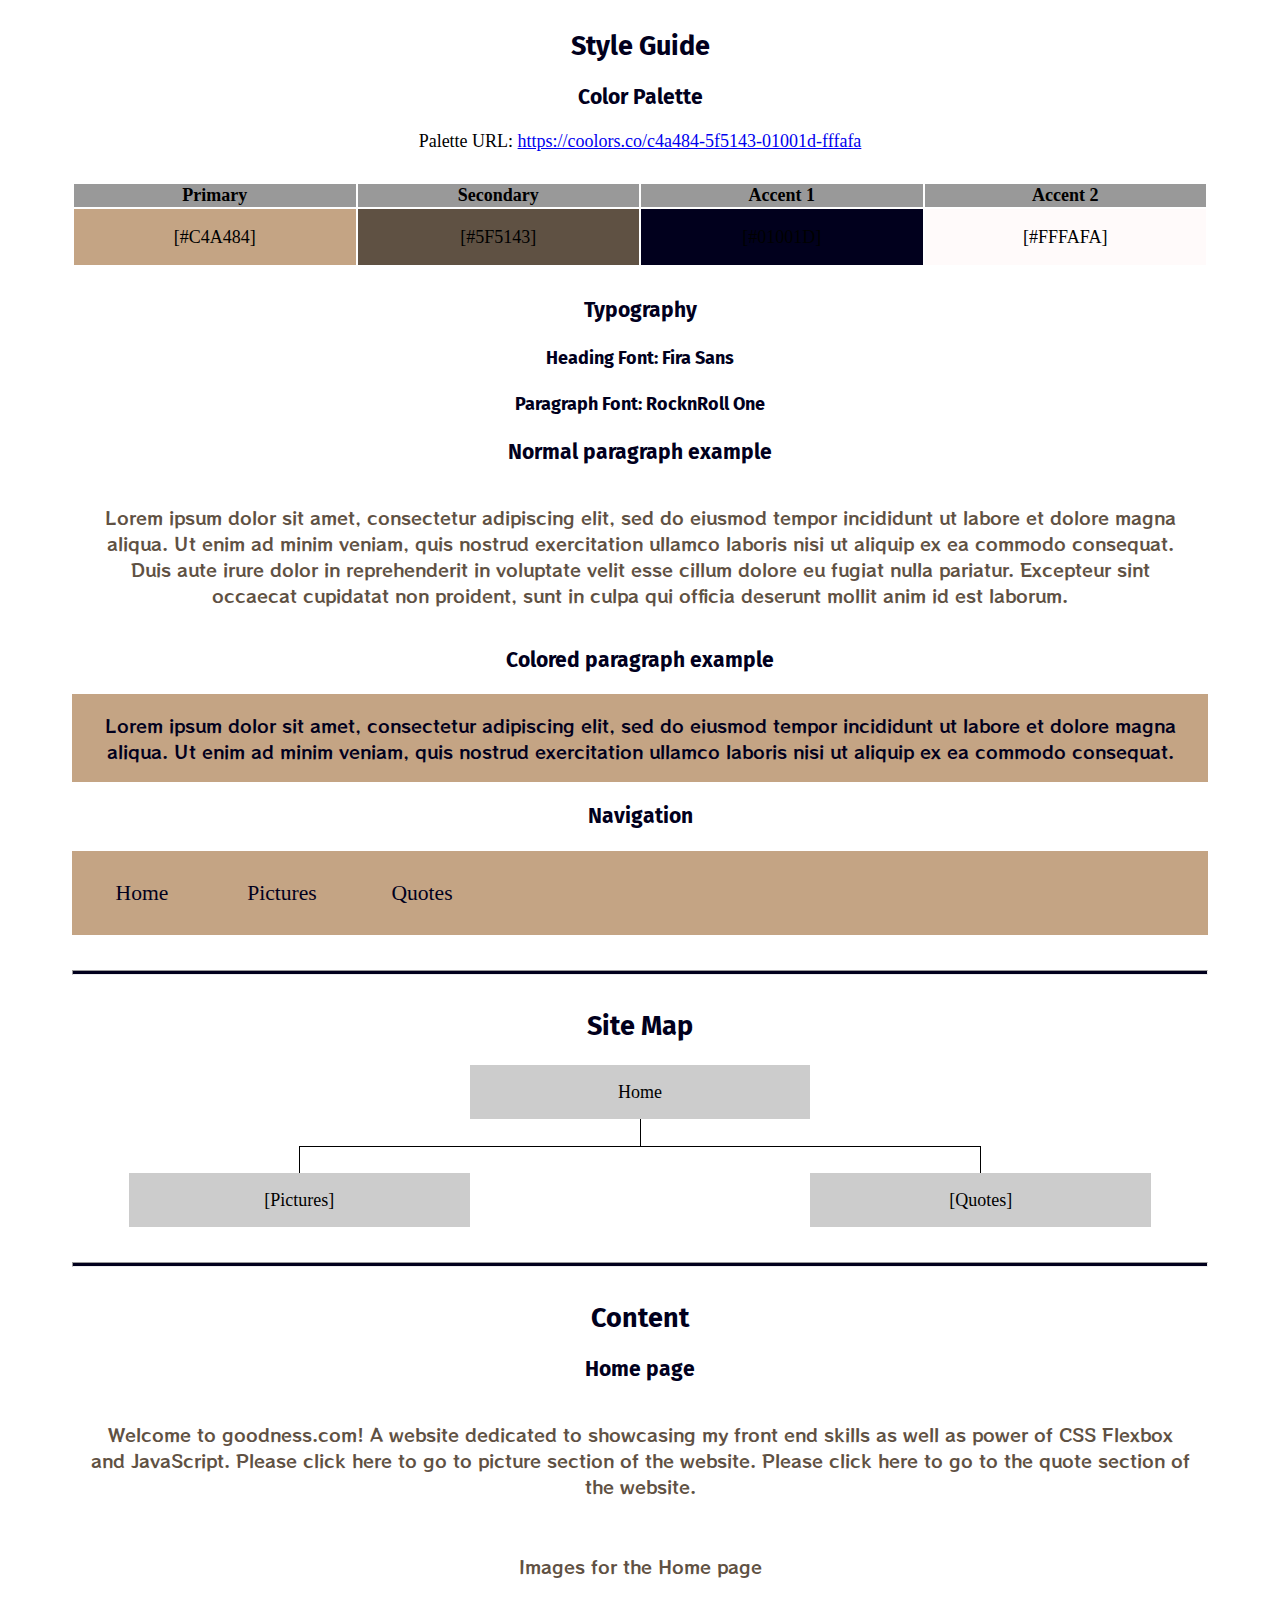
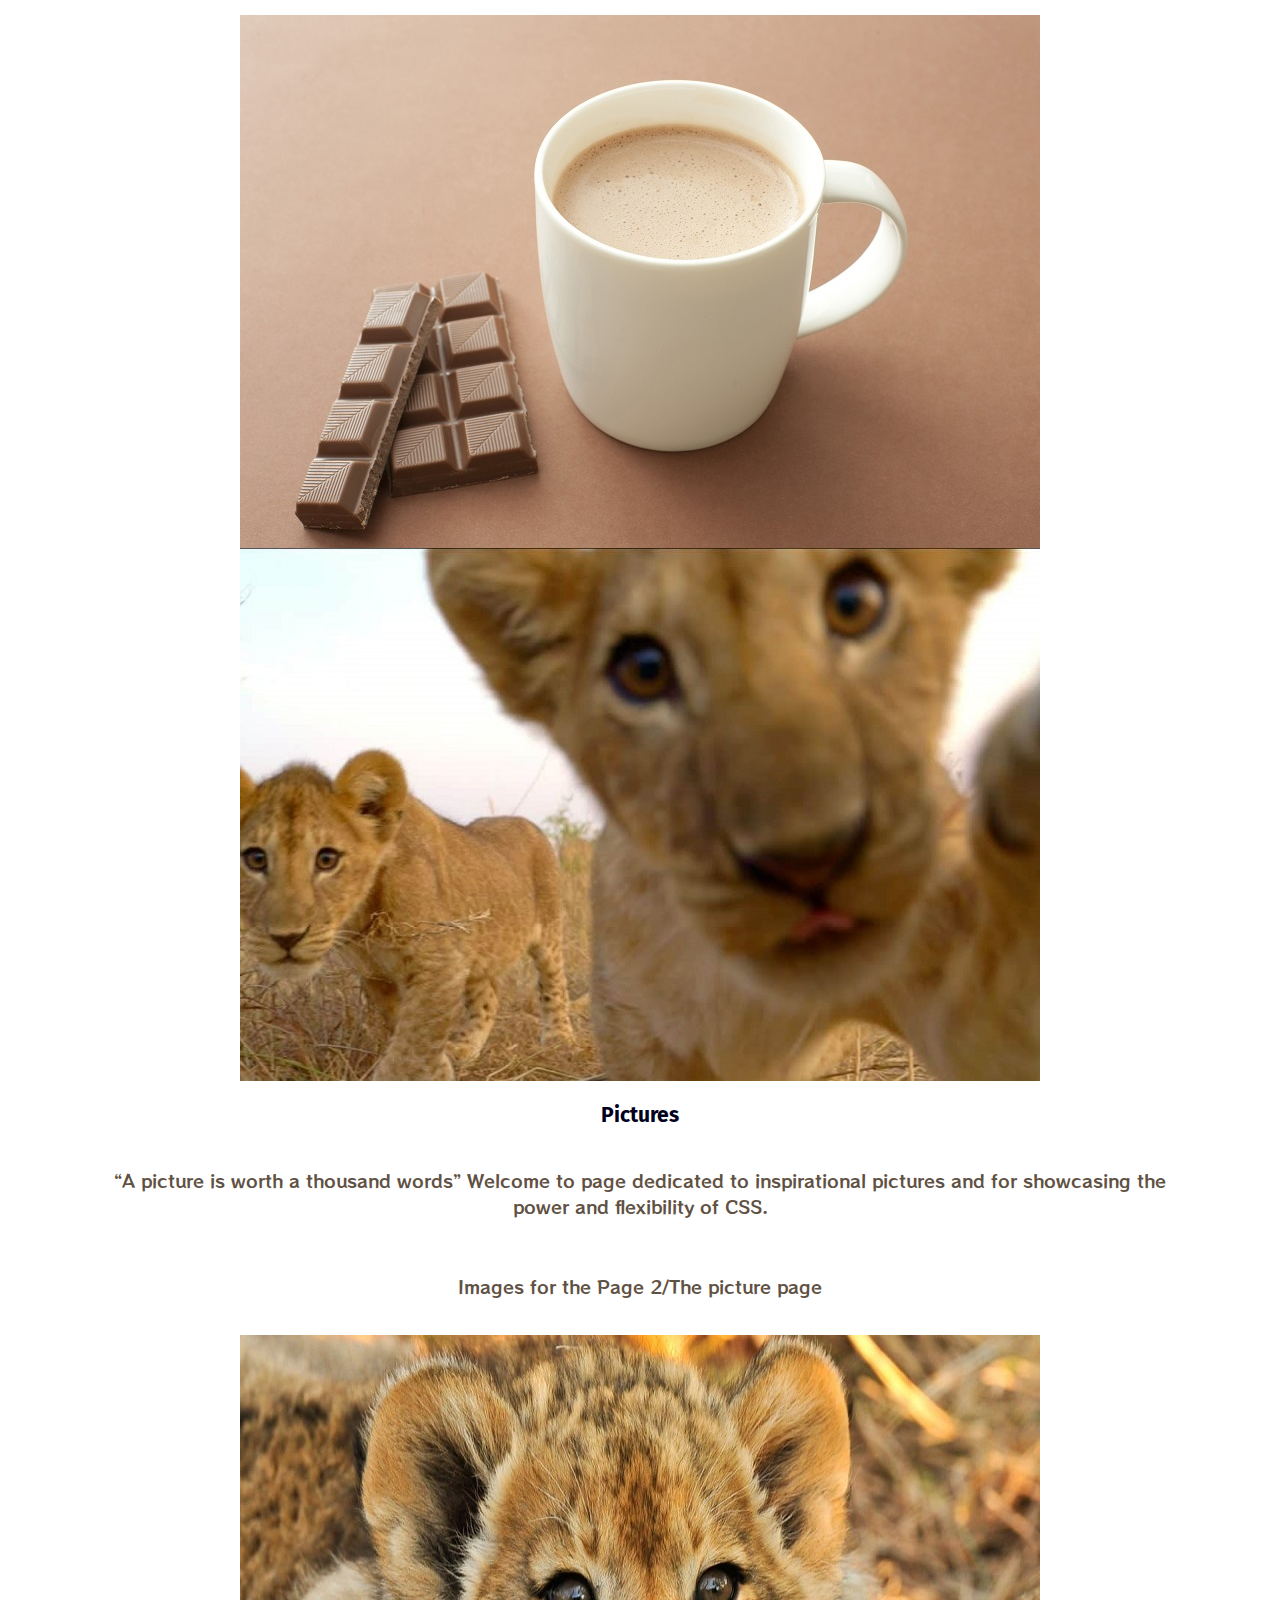
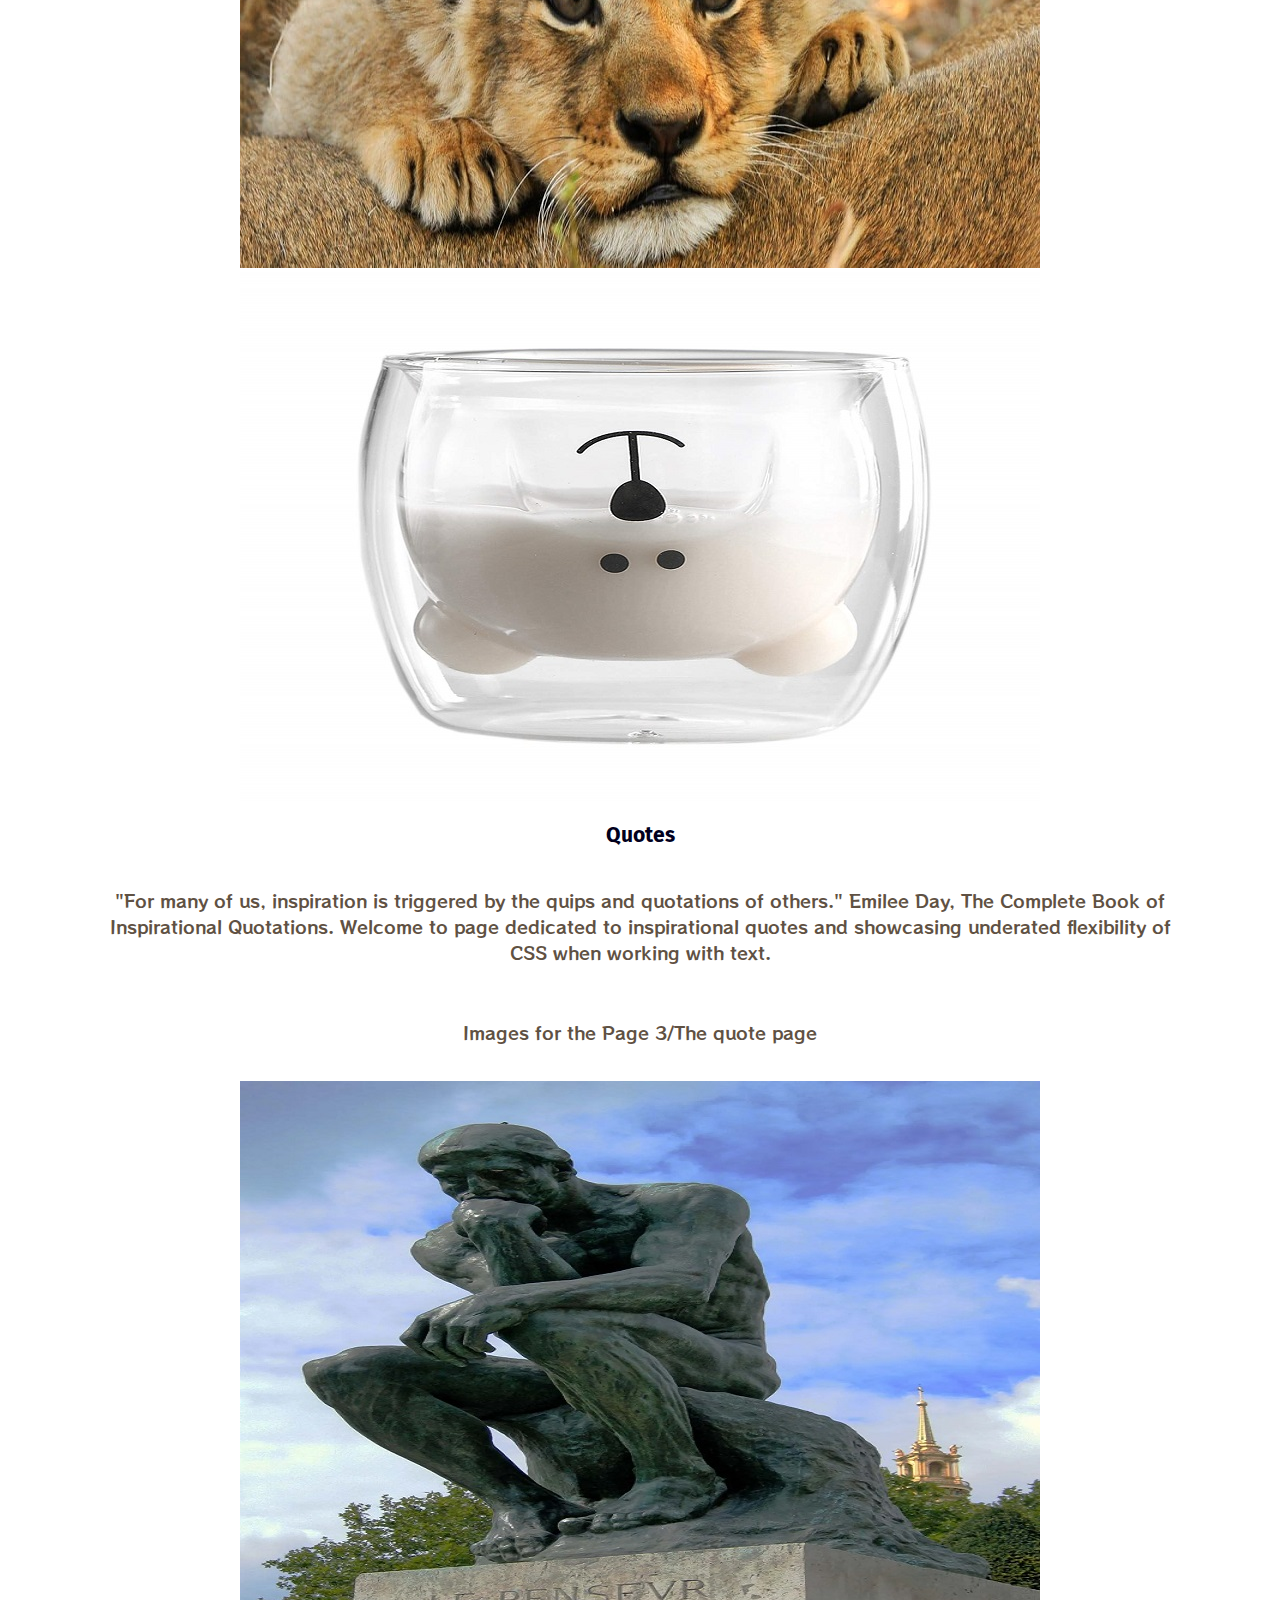
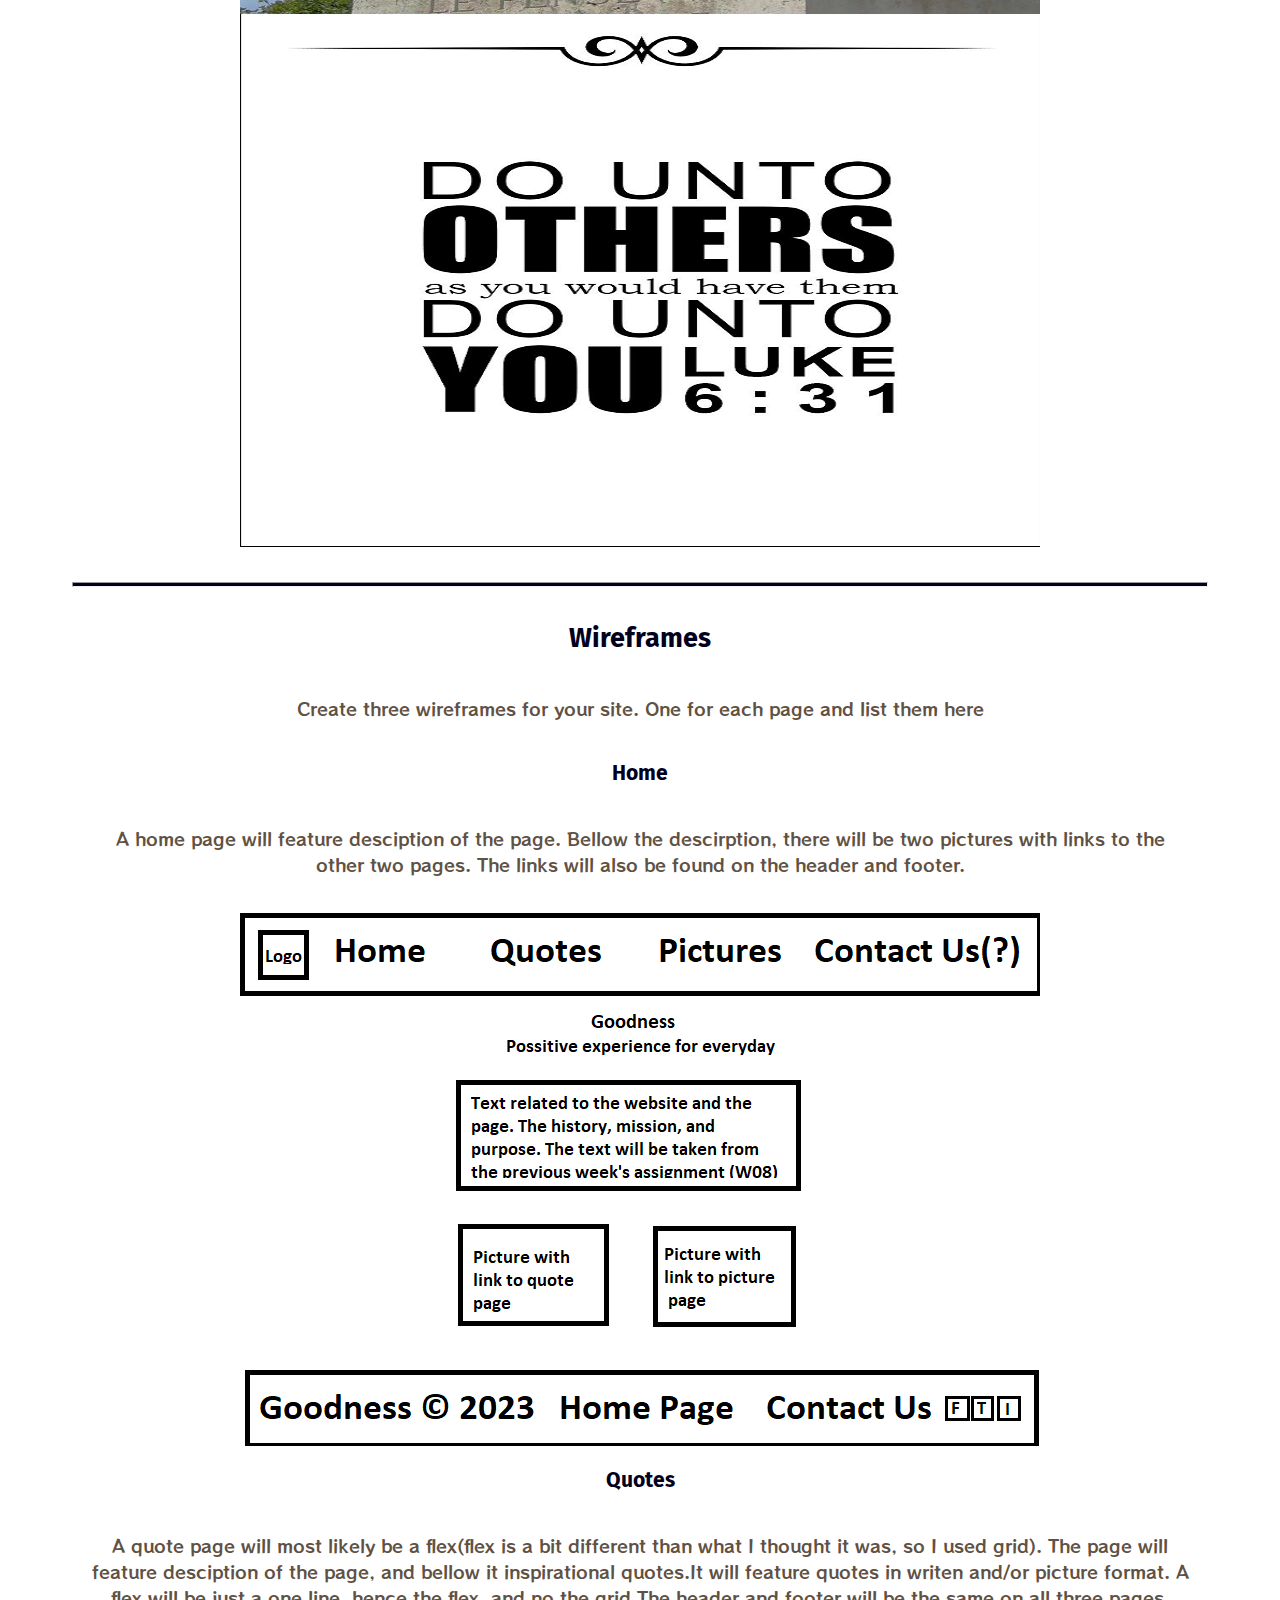
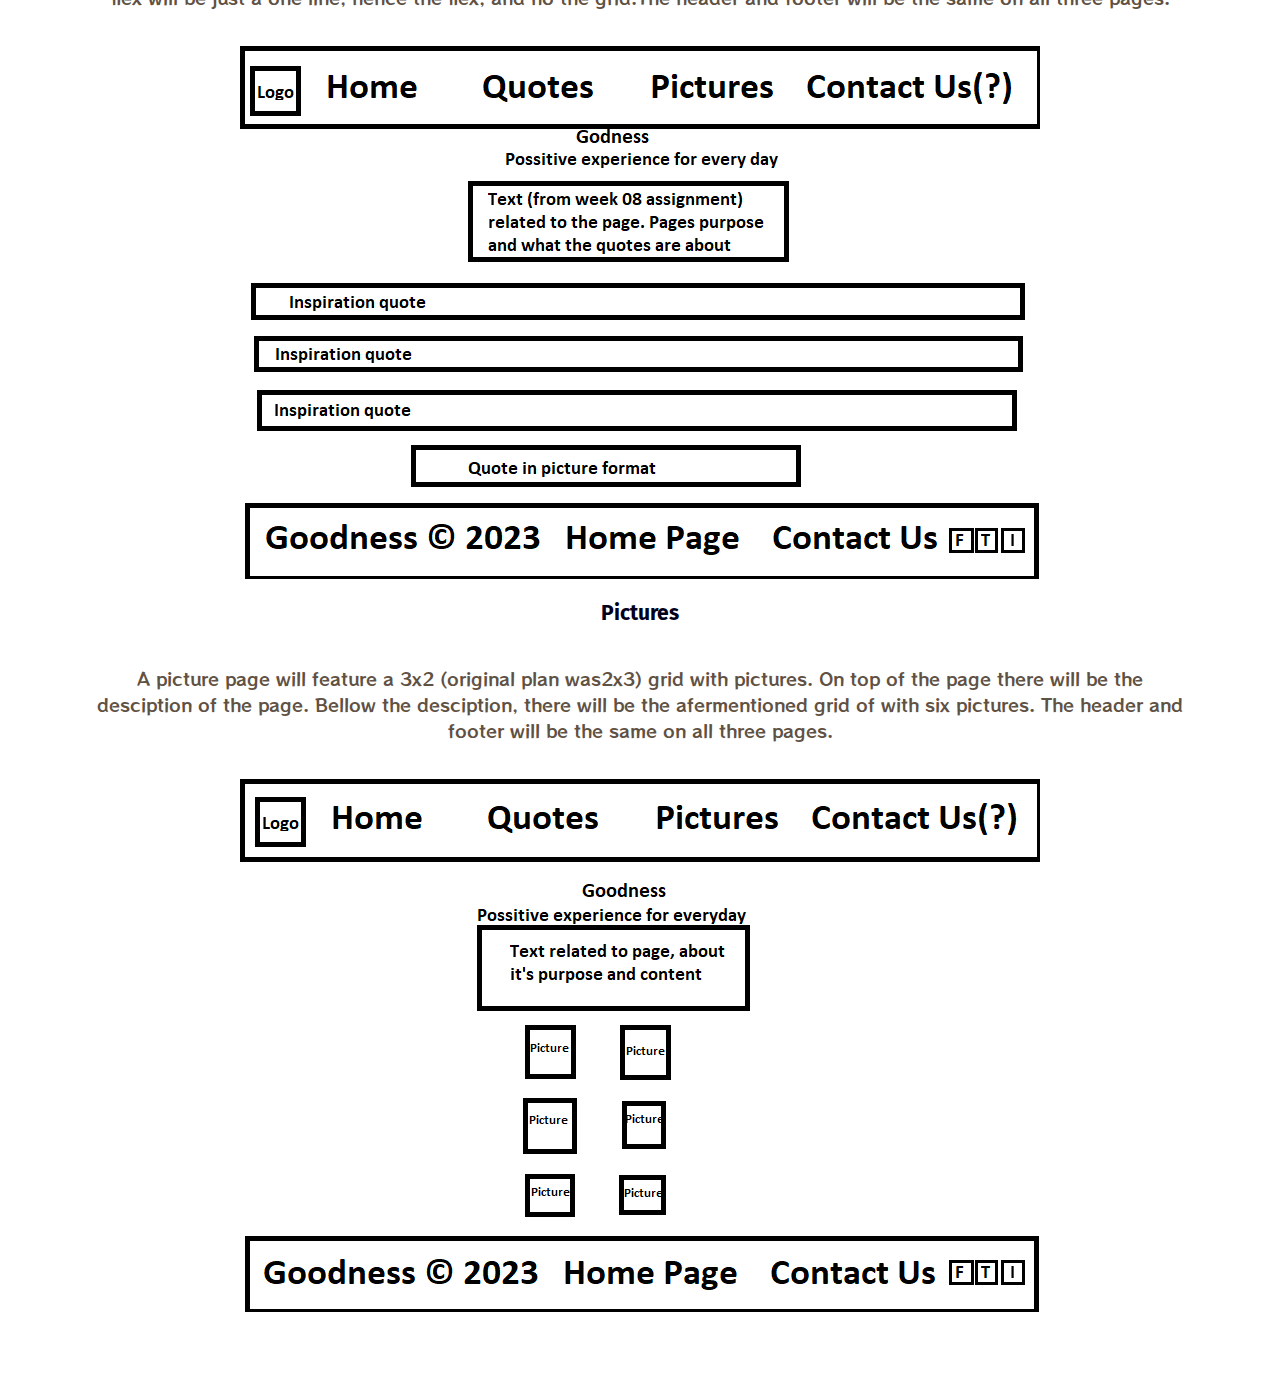
<file: goodness/site-plan.html>
<!DOCTYPE html>
<html lang="en-us">
    
  <head>
    <meta charset="utf-8">
    <title>Site Plan</title>
    <link type="text/css" rel="stylesheet" href="styles/site-plan.css">
  </head>

  <body>
    <header>
      <h1>Goodness Site Plan</h1>
      <h2>Arunas Rancevas</h2>
      <h2>WDD 130-12</h2>
      <!-- In the header above, add the name or your site, your name and class number. For example if you are in section 3 you would put WDD 130.03 -->
    </header>
    <main>

      <!-- ------------------------Steps 2-3------------------------------ -->
      <hr>
      <h2>Overview</h2>
      <h3>Purpose</h3>
      <p>The purpose of the website is to have a comfy LDS friendly website . It will feature uplifting and comfy quotes and pictures. Please notice that the colours of the website are based on classic teddy bear. It does look calming. Ironically the colours are same as latte coffe. </p>  <!-- change this -->


      <h3>Audience</h3>
      <p>The website is LDS friendly, but not LDS exclusive thought-the intended audience are people who want comfy and uplifting content.</p>  <!-- change this -->

      <hr>
      <h2>Branding</h2>
      <h3>Website Logo</h3>
      <!-- Replace this with some sort of logo for your site.  A logo can be as simple as the name of your site in a nice font :) -->
      <img src="images/logo.png" alt="Comfy logo image">
      <hr>
      <h2>
        Style Guide
      </h2>

      <!-- ------------------------Steps 4-8------------------------------ -->

      <h3>
        Color Palette
      </h3>
      <!--  The colors you choose for a website are one of the most important decisions you will make. Follow the instructions on the activity in iLearn then return and replace the color codes below with the hex color codes (the 6 digit numbers that show at the bottom of each color) for the colors you have chosen below.  You should have at least 2 colors but do not have to fill in all 4 if you do not need them.  -->

      <!-- Copy and paste the URL to your finished palette below Make sure to paste it into both spots -->
      Palette URL: <a href="https://coolors.co/c4a484-5f5143-01001d-fffafa" target="_blank">https://coolors.co/c4a484-5f5143-01001d-fffafa</a>


      <table class="colors">
        <tr><th>Primary</th><th>Secondary</th><th>Accent 1</th><th>Accent 2</th></tr>
        <!-- Replace the numbers in the boxes below with your hex color codes. Then switch to the site-plan.css file and change your colors there as well. -->
        <tr><td class="primary">[#C4A484]</td><td class="secondary">[#5F5143]</td><td class="accent1">[#01001D]</td><td class="accent2">[#FFFAFA]</td></tr>
      </table>

      <!-- ------------------------Step 9------------------------------ -->

      <h3>
        Typography
      </h3>
      <!-- Choose a font for your paragraphs (body copy) and headlines. What font(s) have you chosen? Why did you choose what you did?  Make sure to review the list of web safe fonts at W3Schools.org as a starting point.  Think also about which of your colors above you might use for background and font colors. -->

      <h4>
        Heading Font: Fira Sans  <!-- change this -->
      </h4>
      <h4>
        Paragraph Font: RocknRoll One  <!-- change this -->
      </h4>
      <h3>
        Normal paragraph example
      </h3>
      <p>
        Lorem ipsum dolor sit amet, consectetur adipiscing elit, sed do eiusmod tempor incididunt ut labore et dolore magna aliqua. Ut enim ad minim veniam, quis nostrud exercitation ullamco laboris nisi ut aliquip ex ea commodo consequat. Duis aute irure dolor in reprehenderit in voluptate velit esse cillum dolore eu fugiat nulla pariatur. Excepteur sint occaecat cupidatat non proident, sunt in culpa qui officia deserunt mollit anim id est laborum.
      </p>
      <h3>
        Colored paragraph example
      </h3>
      <p class="colored">
        Lorem ipsum dolor sit amet, consectetur adipiscing elit, sed do eiusmod tempor incididunt ut labore et dolore magna aliqua. Ut enim ad minim veniam, quis nostrud exercitation ullamco laboris nisi ut aliquip ex ea commodo consequat. 
      </p>

      <!-- ------------------------Step 10------------------------------ -->

      <h3>
        Navigation
      </h3>
      <!-- Think about how you want your navigation bar to look. In the site-plan.css file change the colors to your colors to get the look you desire. --> 
      <nav>
        <a href="#">Home</a>
        <a href="#">Pictures</a>
        <a href="#">Quotes</a>
      </nav>
      <hr>
      <h2>
        Site Map
      </h2>
      <div class="sitemap">
        <div class="sm-home">
          Home
        </div>
        <div class="sm-page2">
          [Pictures] <!-- change this -->
        </div>
        <div class="sm-page3">
          [Quotes]  <!-- change this -->
        </div>

        <div class="top">
          &nbsp;
        </div>
        <div class="left">
          &nbsp;
        </div>
        <div class="right">
          &nbsp;
        </div>

      </div>

      <!-- --------Content Section -------------- -->
      <hr>
      <h2>
        Content
      </h2>
      <h3>Home page</h3>
      <p>
        Welcome to goodness.com! A website dedicated to showcasing my front end skills as well as power of CSS Flexbox and JavaScript.
        
        Please click here to go to picture section of the website.

        Please click here to go to the quote section of the website.
        
      </p>
      <p>Images for the Home page</p>
        <img src="images/cacao.jpg" alt="image for homepage">
        <img src="images/selfie.jpg" alt="image for homepage">

      </ul>
      <h3>Pictures</h3>
      <p>
        “A picture is worth a thousand words”
        Welcome to  page dedicated to inspirational pictures and for showcasing the power and flexibility of CSS.
      </p>
      <p>Images for the Page 2/The picture page</p>
        <img src="images/cub.jpg" alt="A lion cub">
        <img src="images/cup.jpg" alt="Cute cup">

      </ul>
      <h3>Quotes</h3>
      <p>
        "For many of us, inspiration is triggered by the quips and quotations of others." Emilee Day, The Complete Book of Inspirational Quotations. 
         Welcome to  page dedicated to inspirational quotes and showcasing underated flexibility of CSS when working with text. 
      </p>
      <p>Images for the Page 3/The quote page</p>
        <img src="images/quotes.jpg" alt="Thinking man">
        <img src="images/quote.png" alt="Quote from the Bible">

      </ul>
      <hr>
      <h2>
        Wireframes
      </h2>
      <p>
        Create three wireframes for your site. One for each page and list them here</p>

      <h3>Home</h3>
      <p>         
        A home page will feature desciption of the page. Bellow the descirption, there will be two pictures with links to the other two pages. The links will also be found on the header and footer.
      </p>
      <img src="images/homepage.png" alt="home page wireframe">

      <h3>Quotes</h3>
      <p>         
        A quote page will most likely be a flex(flex is a bit different than what I thought it was, so I used grid). The page will feature desciption of the page, and bellow it inspirational quotes.It will feature quotes in writen and/or picture format. A flex will be just a one line, hence the flex, and no the grid.The header and footer will be the same on all three pages.
      </p>
      <img src="images/quotess.png" alt="Pictures  wireframe">

      <h3>Pictures</h3>
      <p>         
        A picture page will feature a 3x2 (original plan was2x3) grid with pictures. On top of the page there will be the desciption of the page. Bellow the desciption, there will be the afermentioned grid of with six pictures. The header and footer will be the same on all three pages.
      </p>
      <img src="images/pictures.png" alt="Quotes wireframe">
    </main>
  </body>

</html>
</file>
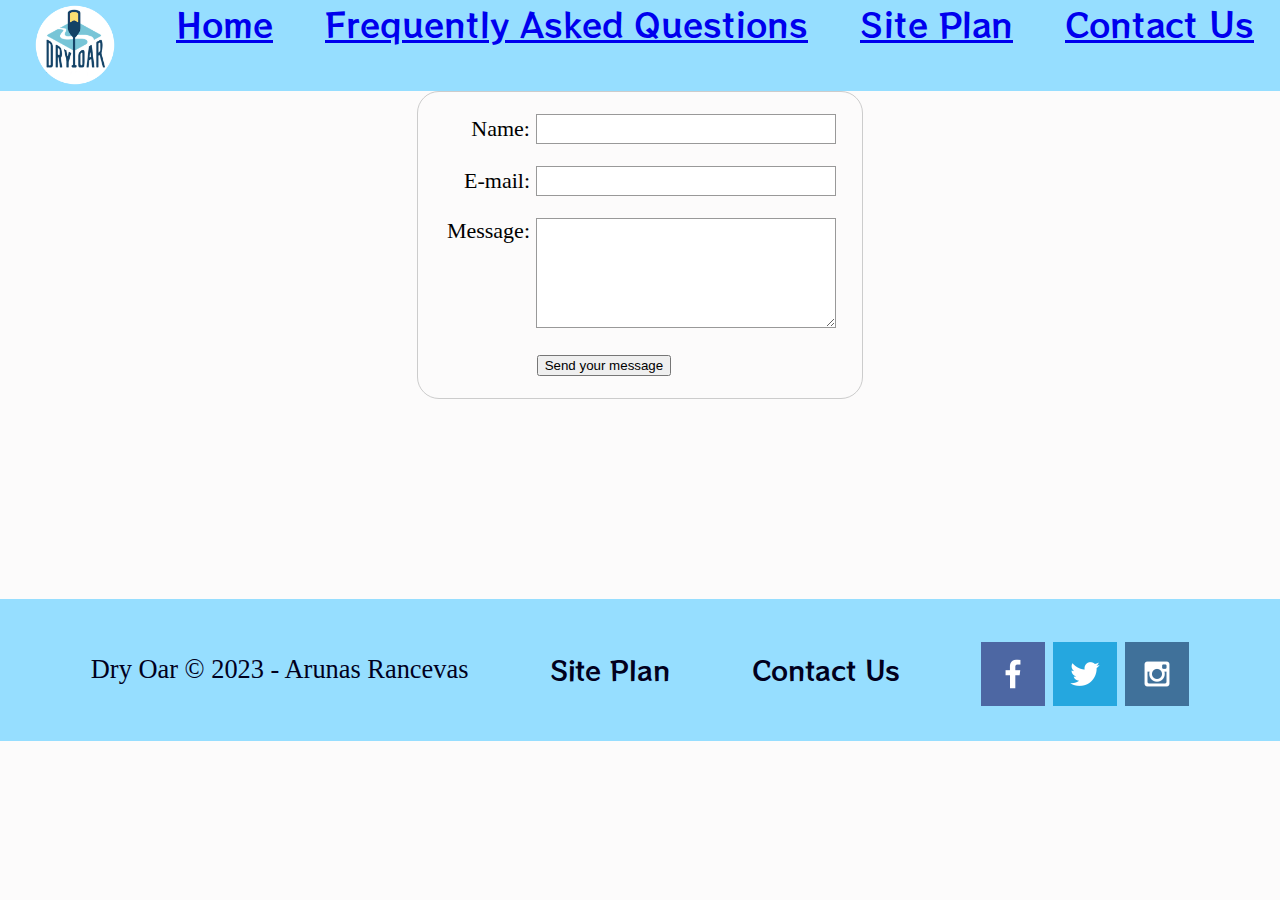
<file: wwr/contactus.html>
<!DOCTYPE html>
<html lang="en">
<head>
    <meta charset="UTF-8">
    <meta http-equiv="X-UA-Compatible" content="IE=edge">
    <meta name="viewport" content="width=device-width, initial-scale=1.0">
    <title>Whitewater Rafting Vacations | Dry Oar Boating | Contact Us</title>
    <meta name="author" content="Arunas Rancevas">
    <link rel="stylesheet" href="styles/style.css">

    <style>
form {
  /* Center the form on the page */
  margin: 0 auto;
  width: 400px;
  /* Form outline */
  padding: 1em;
  border: 1px solid #ccc;
  border-radius: 1em;
}

ul {
  list-style: none;
  padding: 0;
  margin: 0;
}

form li + li {
  margin-top: 1em;
}

label {
  /* Uniform size & alignment */
  display: inline-block;
  width: 90px;
  text-align: right;
}

input,
textarea {
  /* To make sure that all text fields have the same font settings
     By default, textareas have a monospace font */
  font: 1em sans-serif;

  /* Uniform text field size */
  width: 300px;
  box-sizing: border-box;

  /* Match form field borders */
  border: 1px solid #999;
}

input:focus,
textarea:focus {
  /* Additional highlight for focused elements */
  border-color: #000;
}

textarea {
  /* Align multiline text fields with their labels */
  vertical-align: top;

  /* Provide space to type some text */
  height: 5em;
}

.button {
  /* Align buttons with the text fields */
  padding-left: 90px; /* same size as the label elements */
}

button {
  /* This extra margin represent roughly the same space as the space
     between the labels and their text fields */
  margin-left: 0.5em;
}
#feedback {
    background-color: antiquewhite;
    position: absolute;
    top: 0;
    left: 0;
    right: 0;
    padding: .5em;
    /* make this element invisible until we are ready for it */
    display: none;      
}
.moveDown {
    margin-top: 3em;
}
    </style>
</head>
<div id="content">
    <header>
        <a id="logo_link" href="index.html">
            <img class="logo" src="images/logo.png" alt="Dry Oar Logo">
        </a>
        <nav>
            <a href="index.html">Home</a>
            <a href="faq.html">Frequently Asked Questions</a>
            <a href="site-plan-rafting.html">Site Plan</a>
            <a href="contactus.html">Contact Us</a>
        </nav>
    </header>
	<body>
        <div id="feedback"></div>
		<form action="/my-handling-form-page" method="post">
			<ul>
				<li>
					<label for="name">Name:</label>
					<input type="text" id="name" name="user_name" />
				</li>
				<li>
					<label for="mail">E-mail:</label>
					<input type="email" id="mail" name="user_mail" />
				</li>
				<li>
					<label for="msg">Message:</label>
					<textarea id="msg" name="user_message"></textarea>
				</li>
				<li class="button">
					<button type="submit">Send your message</button>
				</li>
			</ul>
		</form>
    
        <footer>
            <p>Dry Oar &copy; 2023 - Arunas Rancevas</p>
            <p><a href="site-plan-rafting.html">Site Plan</a></p>
            <p><a href="contactus.html">Contact Us</a></p>
            <div class="social">
                <a href="https://facebook.com" target="_blank">
                <img src="images/facebook.png" alt="fb icon">
                </a>
                <a href="https://twitter.com" target="_blank">
                <img src="images/twitter.png" alt="twitter icon">
                </a>
                <a href="https://instagram.com" target="_blank">
                <img src="images/instagram.png" alt="instagram icon">
                </a>
            </div>
            </footer>
<script>
    // get the feedback div element so we can do something with it.
    const feedbackElement = document.getElementById('feedback');
    // get the form so we can read what was entered in it.
    const formElement = document.forms[0];
    // add a 'listener' to wait for a submission of our form. When that happens run the code below.
    formElement.addEventListener('submit', function(e) {
        // stop the form from doing the default action.
        e.preventDefault();
        // set the contents of our feedback element to a message letting the user know the form was submitted successfully. Notice that we pull the name that was entered in the form to personalize the message!
        feedbackElement.innerHTML = 'Hello '+ formElement.user_name.value +'! Thank you for your message. We will get back with you as soon as possible!';
        // make the feedback element visible.
        feedbackElement.style.display = "block";
        // add a class to move everything down so our message doesn't cover it.
        document.body.classList.toggle('moveDown');
    });
</script>

</body>

</html>
</file>
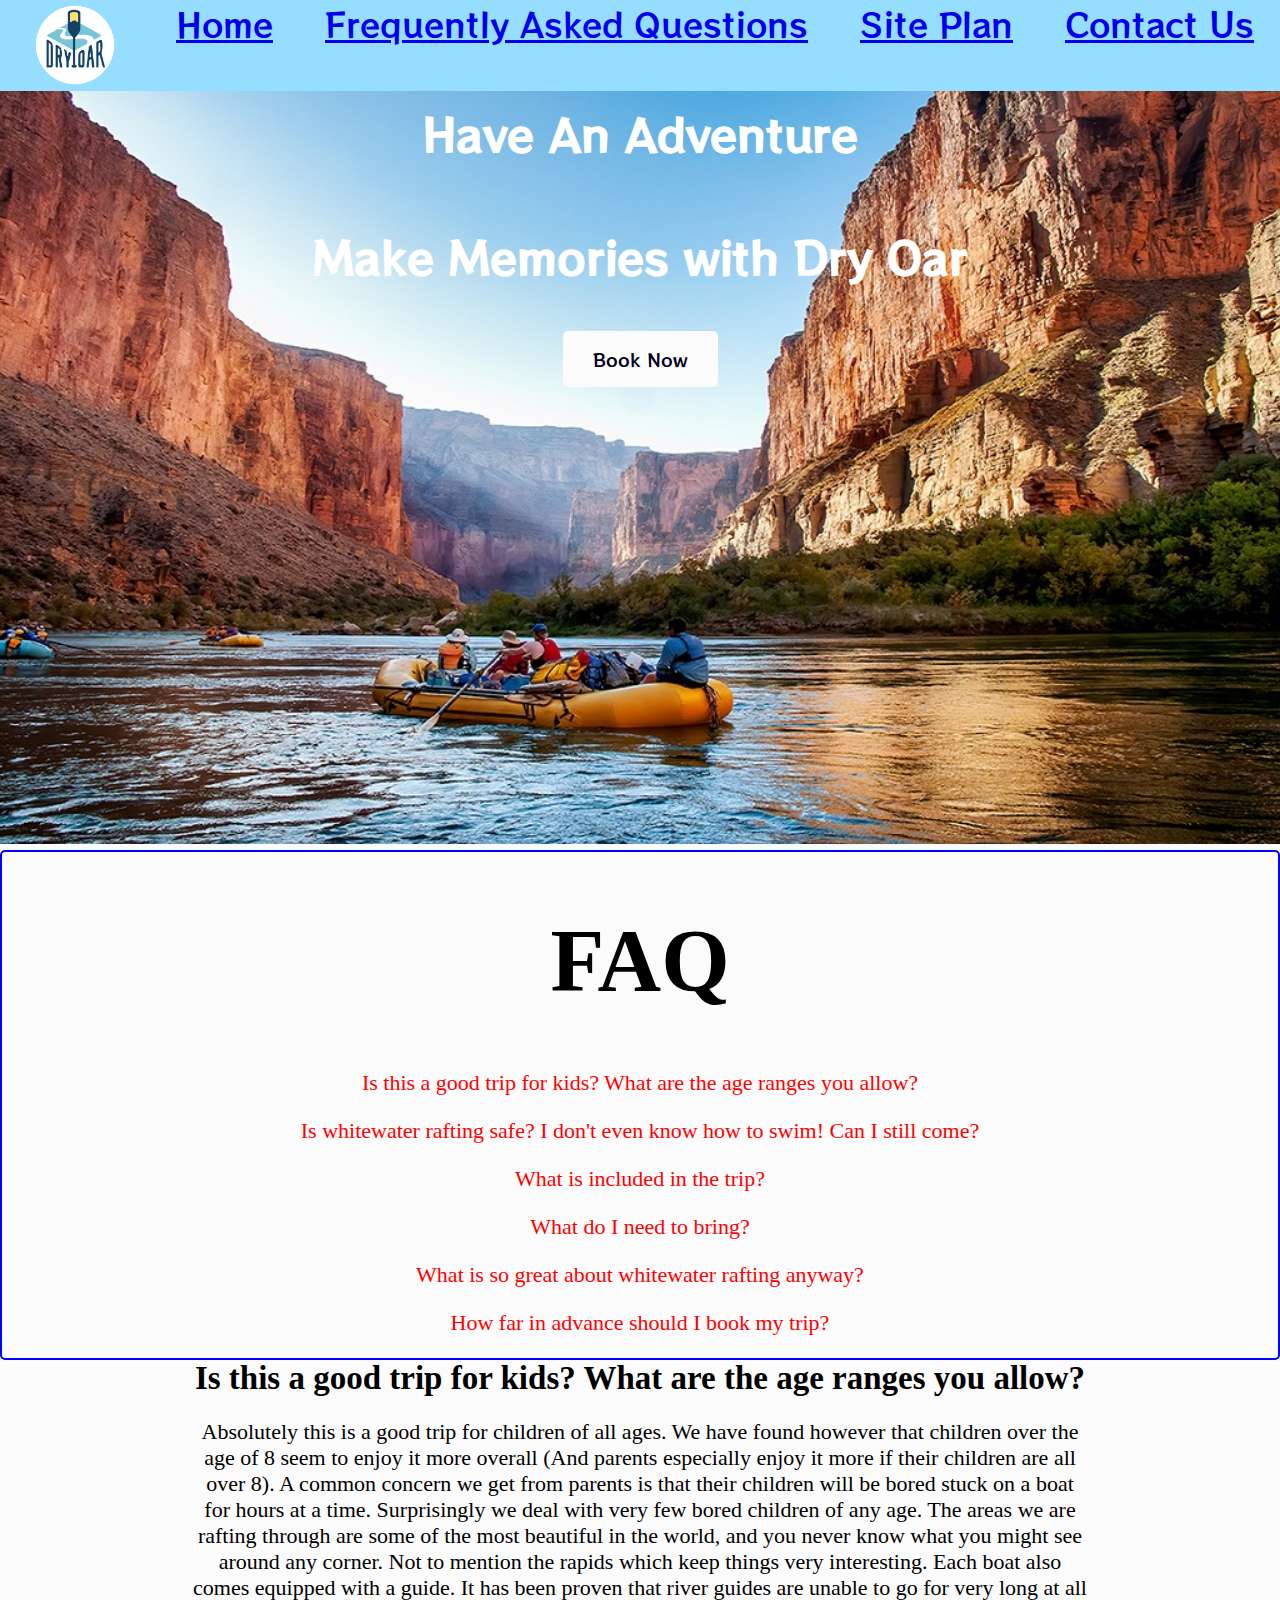
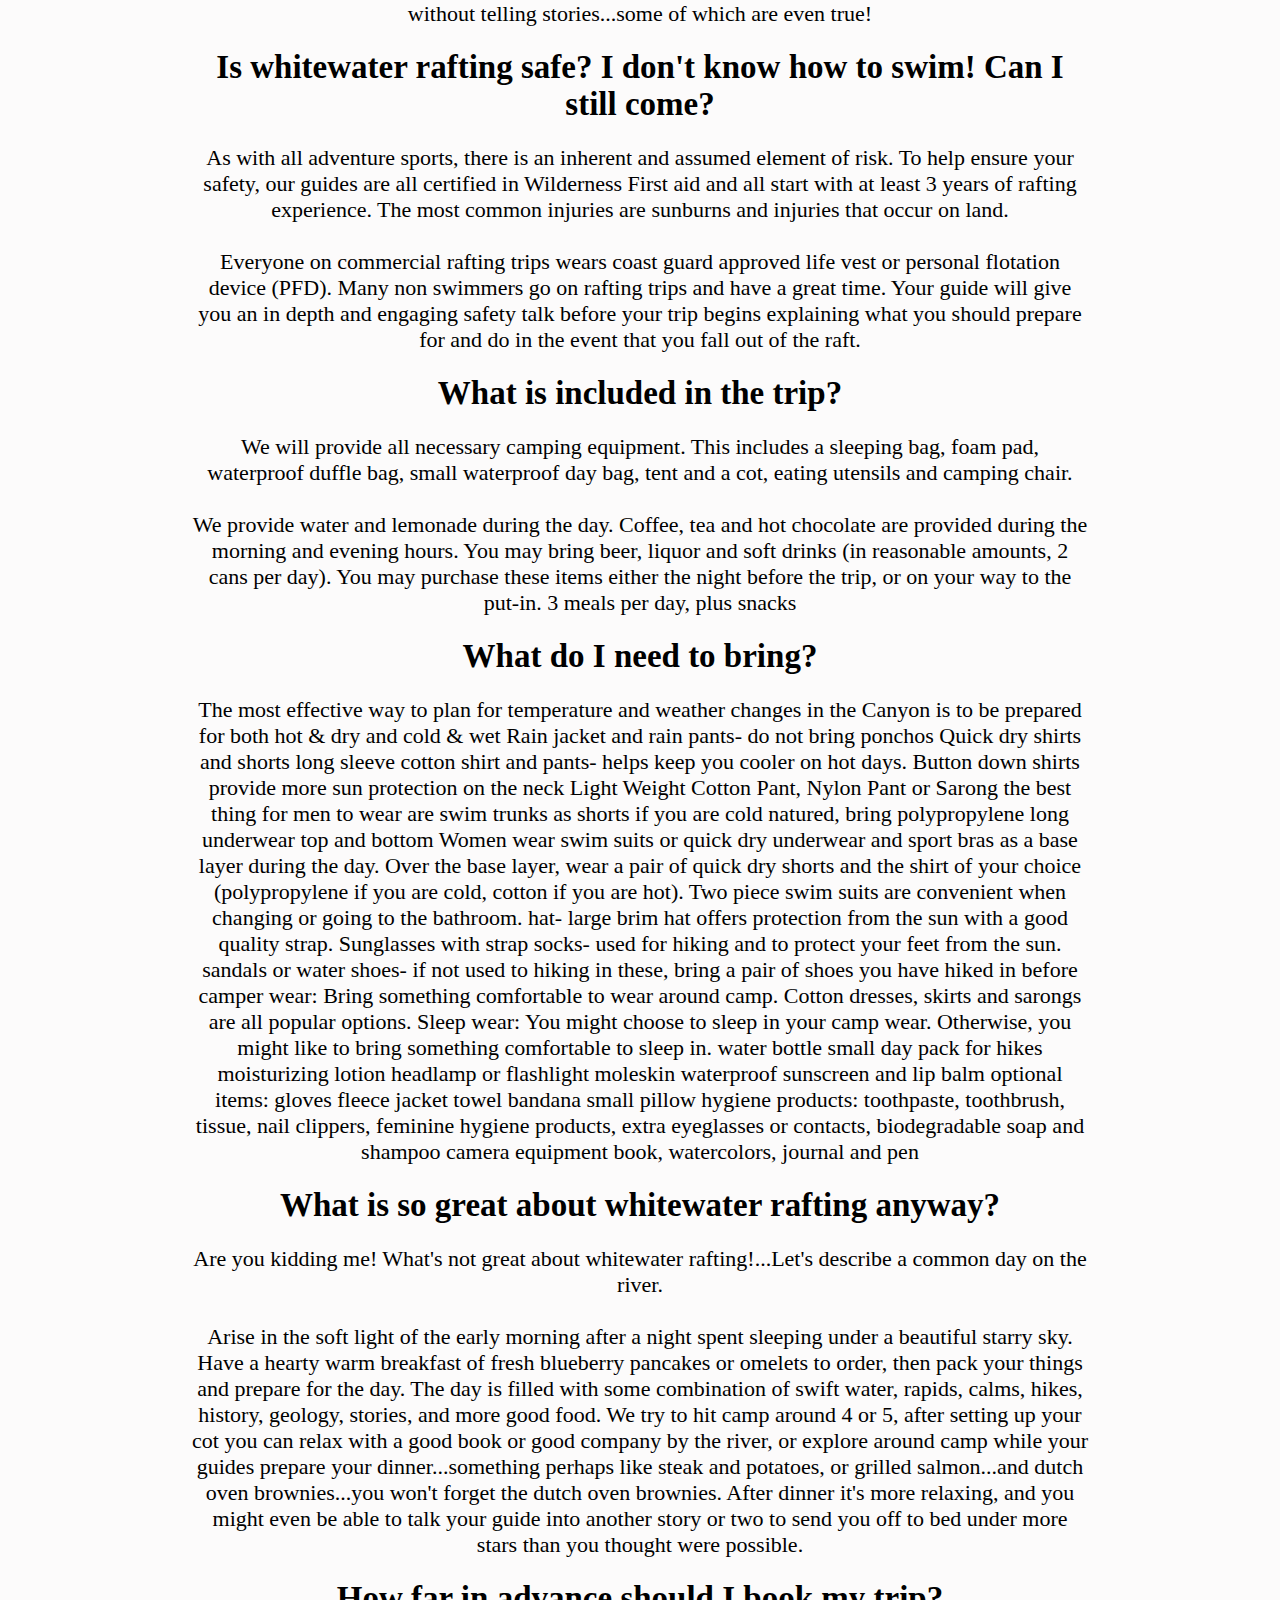
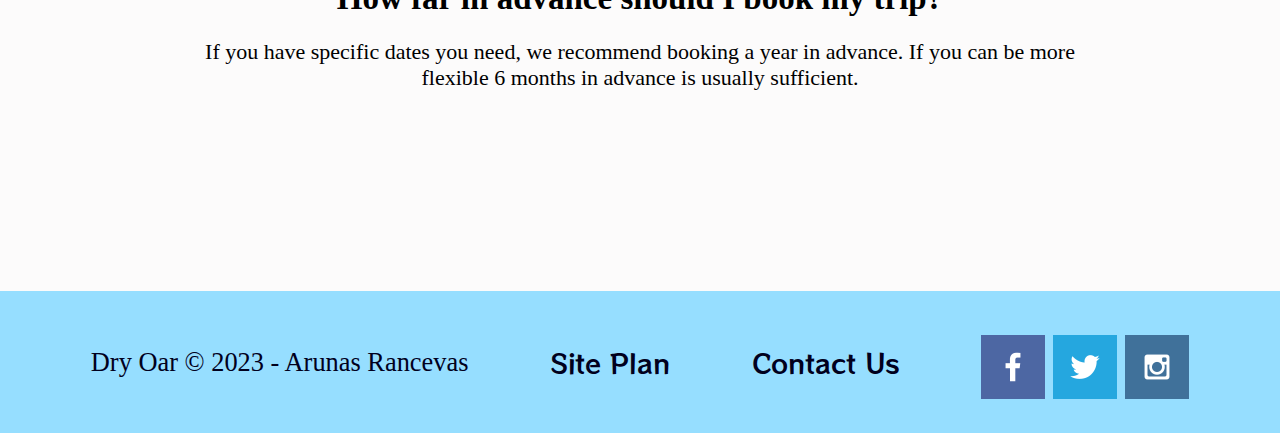
<file: wwr/faq.html>
<!DOCTYPE html>
<html lang="en">
<head>
    <meta charset="UTF-8">
    <meta http-equiv="X-UA-Compatible" content="IE=edge">
    <meta name="viewport" content="width=device-width, initial-scale=1.0">
    <title>Whitewater Rafting Vacations | Dry Oar Boating | FAQ </title>
    <meta name="author" content="Arunas Rancevas">
    <link rel="stylesheet" href="styles/style.css">
</head>
<body>
    <div id="content">
        <header>
            <a id="logo_link" href="index.html">
                <img class="logo" src="images/logo.png" alt="Dry Oar Logo">
            </a>
            <nav>
                <a href="index.html">Home</a>
                <a href="faq.html">Frequently Asked Questions</a>
                <a href="site-plan-rafting.html">Site Plan</a>
                <a href="contactus.html">Contact Us</a>
            </nav>
        </header>
        <div id="hero">
            <div id="hero-box-two">
                <img id="hero-img" src="images/herotwo.jpg" alt="People enjoying white water rafting with awesome view of mountains">
            </div>
            <section id="hero-msg">
                <h1 class="home-title">Have An Adventure</h1>
                <h4>Make Memories with Dry Oar </h4>
                <div class='button-box'>
                <a class='book' href="contactus.html">Book Now</a>
                </div>
            </section>
        </div>
        <main id="faq-page">
            <section id="faq-links">
                <h1>FAQ</h1>
                <a href="#question-one" class="faq-question-link"><p>Is this a good trip for kids? What are the age ranges you allow?</p></a>
                <a href="#question-two" class="faq-question-link"><p> Is whitewater rafting safe? I don't even know how to swim! Can I still come? </p></a>
                <a href="#question-three" class="faq-question-link"><p>What is included in the trip?</p></a>
                <a href="#question-four" class="faq-question-link"><p>What do I need to bring?</p></a>
                <a href="#question-five" class="faq-question-link"><p>What is so great about whitewater rafting anyway?</p></a>
                <a href="#question-six" class="faq-question-link"><p>How far in advance should I book my trip?</p></a>
            </section>

            <section id="faq-answers">
                <div class="faq-question">
                    <h2 id="question-one">Is this a good trip for kids? What are the age ranges you allow?</h2>
                    <p>Absolutely this is a good trip for children of all ages. We have found however that children over the age of 8 seem to enjoy it more overall (And parents especially enjoy it more if their children are all over 8). A common concern we get from parents is that their children will be bored stuck on a boat for hours at a time. Surprisingly we deal with very few bored children of any age. The areas we are rafting through are some of the most beautiful in the world, and you never know what you might see around any corner. Not to mention the rapids which keep things very interesting. Each boat also comes equipped with a guide. It has been proven that river guides are unable to go for very long at all without telling stories...some of which are even true! </p>
                </div>
                <div class="faq-question">
                    <h2 id="iquestion-two">Is whitewater rafting safe? I don't know how to swim! Can I still come?</h2>
                    <p>As with all adventure sports, there is an inherent and assumed element of risk. To help ensure your safety, our guides are all certified in Wilderness First aid and all start with at least 3 years of rafting experience. The most common injuries are sunburns and injuries that occur on land. <br><br> Everyone on commercial rafting trips wears coast guard approved life vest or personal flotation device (PFD). Many non swimmers go on rafting trips and have a great time. Your guide will give you an in depth and engaging safety talk before your trip begins explaining what you should prepare for and do in the event that you fall out of the raft. </p>
                </div>
                <div class="faq-question">
                    <h2 id="question-three">What is included in the trip?</h2>
                    <p>We will provide all necessary camping equipment. This includes a sleeping bag, foam pad, waterproof duffle bag, small waterproof day bag, tent and a cot, eating utensils and camping chair.<br><br>We provide water and lemonade during the day. Coffee, tea and hot chocolate are provided during the morning and evening hours. You may bring beer, liquor and soft drinks (in reasonable amounts, 2 cans per day). You may purchase these items either the night before the trip, or on your way to the put-in. 3 meals per day, plus snacks </p>
                </div>
                <div class="faq-question">
                    <h2 id="question-four">What do I need to bring?</h2>
                    <p>The most effective way to plan for temperature and weather changes in the Canyon is to be prepared for both hot & dry and cold & wet Rain jacket and rain pants- do not bring ponchos Quick dry shirts and shorts long sleeve cotton shirt and pants- helps keep you cooler on hot days. Button down shirts provide more sun protection on the neck Light Weight Cotton Pant, Nylon Pant or Sarong the best thing for men to wear are swim trunks as shorts if you are cold natured, bring polypropylene long underwear top and bottom Women wear swim suits or quick dry underwear and sport bras as a base layer during the day. Over the base layer, wear a pair of quick dry shorts and the shirt of your choice (polypropylene if you are cold, cotton if you are hot). Two piece swim suits are convenient when changing or going to the bathroom. hat- large brim hat offers protection from the sun with a good quality strap. Sunglasses with strap socks- used for hiking and to protect your feet from the sun. sandals or water shoes- if not used to hiking in these, bring a pair of shoes you have hiked in before camper wear: Bring something comfortable to wear around camp. Cotton dresses, skirts and sarongs are all popular options. Sleep wear: You might choose to sleep in your camp wear. Otherwise, you might like to bring something comfortable to sleep in. water bottle small day pack for hikes moisturizing lotion headlamp or flashlight moleskin waterproof sunscreen and lip balm optional items: gloves fleece jacket towel bandana small pillow hygiene products: toothpaste, toothbrush, tissue, nail clippers, feminine hygiene products, extra eyeglasses or contacts, biodegradable soap and shampoo camera equipment book, watercolors, journal and pen </p>
                </div>
                <div class="faq-question">
                    <h2 id="question-five">What is so great about whitewater rafting anyway?</h2>
                    <p>Are you kidding me! What's not great about whitewater rafting!...Let's describe a common day on the river.<br><br>Arise in the soft light of the early morning after a night spent sleeping under a beautiful starry sky. Have a hearty warm breakfast of fresh blueberry pancakes or omelets to order, then pack your things and prepare for the day. The day is filled with some combination of swift water, rapids, calms, hikes, history, geology, stories, and more good food. We try to hit camp around 4 or 5, after setting up your cot you can relax with a good book or good company by the river, or explore around camp while your guides prepare your dinner...something perhaps like steak and potatoes, or grilled salmon...and dutch oven brownies...you won't forget the dutch oven brownies. After dinner it's more relaxing, and you might even be able to talk your guide into another story or two to send you off to bed under more stars than you thought were possible. </p>
                </div>
                <div class="faq-question">
                    <h2 id="question-six">How far in advance should I book my trip?</h2>
                    <p>If you have specific dates you need, we recommend booking a year in advance. If you can be more flexible 6 months in advance is usually sufficient. </p>
                </div>
            </section>
        </main>

        <footer>
            <p>Dry Oar &copy; 2023 - Arunas Rancevas</p>
            <p><a href="site-plan-rafting.html">Site Plan</a></p>
            <p><a href="contactus.html">Contact Us</a></p>
            <div class="social">
                <a href="https://facebook.com" target="_blank">
                <img src="images/facebook.png" alt="fb icon">
                </a>
                <a href="https://twitter.com" target="_blank">
                <img src="images/twitter.png" alt="twitter icon">
                </a>
                <a href="https://instagram.com" target="_blank">
                <img src="images/instagram.png" alt="instagram icon">
                </a>
            </div>
            </footer>
        </div>
    </body>
</file>
<file: goodness/styles/style.css>
/* header */
#navigation
{
    background-color: #C4A484;
    color: #01001D;
    display: grid;
    grid-template-columns: 150px auto;
}
nav 
{
    display: flex;
    justify-content: space-around;
}
nav a:hover
{
    background-color:#5F5143;
    color: #FFFAFA;
    text-decoration: none;
}
nav a{
    color: #01001D;
    font-family: "Fira Sans";
    text-align: center;
    text-decoration: none;
    padding: 35px;
  }
.logo
  {
      width: 95px;
  } 
#logo_link {
    padding-top: 5px;
    justify-self: center;
    align-self: center;
}


/* Main body */
.index-page, .pictures-page,.quotes-page
{
    max-width: 1600px;
    margin: 0;
    padding: 0;
}

#about
{
    border: 0.2px solid #5F5143;
    border-radius: 25% 10%;
}
h1,h2, h4
{
    font-family: "Fira Sans";
}
body{
    font-size: 22px;
    margin: 0;
    padding: 0;
}
body nav {
    font-family: "Fira Sans";
    font-size: 1.5em;
    
}
nav a{
    color: #01001D;
    text-align: center;
    text-decoration: none;
    padding: 35px;
  }

#content {
    max-width: 1600px;
    margin: 0 auto;
  }
#goodness-motto,#about
{
    text-align: center;
}
#goodness-motto,#about p
{
    font-family:"RocknRoll One", Helvetica, sans-serif;
    text-align: center;
}


#grid-in-index
{
    display: grid;
    grid-template-columns: auto auto;
    max-width: 1600px;
    font-family: "Fira Sans";
    grid-gap: 2px;

}

#grid-in-index img:hover {
    opacity: .6;
    transform: scale(0.9);
}

#grid-in-index :hover
{
    /* background-color: #5F5143;
    color: #FFFAFA;*/
    font-family: "Fira Sans";
    color:#01001D;
    text-decoration: underline;
}

#grid-in-index a
{
    color:#01001D;
    font-family: "Fira Sans";
    text-decoration: none;
}

/* footer */
footer
{
    background-color:#C4A484;
    padding: 25px 50px;
    margin-top: 200px;
    display: flex;
    justify-content: space-around;
    align-items: center;
}
footer .social img
{
    padding-top: 15px;
}
footer a
{
    font-family: "RocknRoll One", Helvetica, sans-serif;
    color: #01001D;
    text-decoration: none;
}

footer p {
    text-align: center;
    font-size: 1.2em;
} 
footer p a:hover {
    color: #FFFAFA;
    background-color: #5F5143;
    text-decoration: underline;
}    

/* Picture  Page */
#pictures-grid{
	display: grid;
	grid-template-rows: auto auto auto;
	grid-template-columns: auto auto;
    grid-gap: 7px;
}

#pictures-grid img:hover {
    opacity: .6;
    transform: scale(0.9);
}
/* Quote  Page */
#Goodness-quotes{
display: grid;
text-align: center;
}

#picture-img{
    display: block;
    margin-left: auto;
    margin-right: auto;
    width: 50%;
}

#quote-1{
    border: 0.5px solid #5F5143;
    border-radius: 10% / 50%;
    padding: 5px;
    text-align: center;
  }
#quote-2{
    border: 0.5px solid #5F5143;
    border-radius: 10px 100px / 120px;
    padding: 5px;
    text-align: center;
  }
#quote-3{
    border: 0.5px solid #5F5143;
    border-radius: 50% 20% / 10% 40%;
    padding: 5px;
    text-align: center;
  }
/* Contact Us Page */

/* Style inputs, select elements and textareas */
input[type=text], select, textarea{
    width: 100%;
    padding: 18px;
    border: 1px solid #ccc;
    border-radius: 4px;
    box-sizing: border-box;
    resize: vertical;
  }
  
  /* Style the label to display next to the inputs */
  label {
    padding: 12px;
    display: inline-block;
  }
  
  /* Style the submit button */
  input[type=submit] {
    background-color: #C4A484;
    color: #01001D;
    padding: 12px 20px;
    border: none;
    border-radius: 4px;
    cursor: pointer;
    float: right;
  }
  input:hover{
    background-color:#5F5143;
    color: #FFFAFA;
    text-decoration: none;
}
  /* Style the form(originally named container) */
  .form {
    border-radius: 5px;
    background-color: #f2f2f2;
    padding: 20px;
  }
  
  /* Floating column for labels: 25% width */
  .col-25 {
    float: left;
    width: 25%;
    margin-top: 6px;
  }
  
  /* Floating column for inputs: 75% width */
  .col-75 {
    float: left;
    width: 75%;
    margin-top: 6px;
  }
  
  /* Clear floats after the columns */
  .row:after {
    content: "";
    display: table;
    clear: both;
  }
  
  /* Responsive layout - when the screen is less than 900px(original was 600px) wide, make the two columns stack on top of each other instead of next to each other */
  @media screen and (max-width: 900px) {
    .col-25, .col-75, input[type=submit] {
      width: 100%;
      margin-top: 0;
    }
  }


/* Size control*/
@media screen and (max-width: 900px) {
    #content {
        display: block;
        height: auto;
    }
    nav, footer {
        flex-direction: column;
    }
    nav a {
        display: block;
        padding: 15px;
    }
    #goodness-motto,#about {
        font-size: 25px;
    }
    #background {
        display: none;
    }
    #grid-in-index {
        width: 75%;
        display: block;
        margin: 0 auto;
    }
    #grid-in-index img
    {
        width: 75%;
        margin: 50px auto;
        display: block;
        margin-left: auto;
        margin-right: auto;
    }

    #pictures-grid
    {
        width: 75%;
        display: block;
        margin: 0 auto;
    }
    #pictures-grid img
    {
        width: 75%;
        margin: 50px auto;
        display: block;
        margin-left: auto;
        margin-right: auto;
    }
    footer {
        margin-top: 25px;
    }
}
</file>
<file: wwr/styles/style.css>
@import url('https://fonts.googleapis.com/css2?family=Fira+Sans&family=RocknRoll+One&display=swap');

header {
    display: grid;
    grid-template-columns: 150px auto;
}
nav {
    display: flex;
    justify-content: space-around;
}
#logo_link {
    padding-top: 5px;
    justify-self: center;
    align-self: center;
}
#hero {
    display: grid;
    grid-template-columns: 1fr 3fr 1fr;
    margin-top: -100px; 
}
#hero-box {
    grid-column: 1/4;
    grid-row: 1/3;
    z-index: -1;
}
#hero-msg
{
    grid-column: 2/3;
    grid-row: 1/3;
    margin-top: 100px;
}

.rivers-card
{
    grid-column: 2/4;
}

.camping-card
{
    grid-column: 5/7;
}

.rapids-card
{
    grid-column: 8/10;
}
.rivers-card, .camping-card, .rapids-card
{
    margin: 200px 0;
    grid-row: 2/3;
}

.mountains
{
    width: 100%;
    grid-column: 2/7;
    grid-row: 5/8;
    box-shadow: 5px 5px 10px #6f7364;
}

#hero-msg h1,#hero-msg h4 {
    color: white;
}
.card-img, .mountains {
    width: 100%;
}

.home-grid
{
    display: grid;
    grid-template-columns: 1fr 1fr 1fr 1fr 1fr 1fr 1fr 1fr 1fr 1fr;
}
.home-title, h4,.book, .join {
    font-family: "RocknRoll One", Helvetica, sans-serif;
    font-size: 2em;
}

body nav {
    font-family: "RocknRoll One", Helvetica, sans-serif;
    font-size: 1.5em;
}

#logo_link
{
    padding-top: 5px;
}
.msg h2,.home-grid{
    font-family: "Fira Sans", Helvetica, sans-serif;
  }

#content {
    max-width: 1600px;
    margin: 0 auto;
  }

#hero-msg h1, #hero-msg h4{
    text-align: center;
  }
.button-box{
    text-align: center;
  }
main section{
    text-align: center;
  }
#background {
    height: 725px;
    background-color:#96DEFF;
    grid-column: 1/11;
    grid-row: 4/9;
}
body{
    background-color:#fcfbfb;
    font-size: 22px;
    margin: 0;
    padding: 0;
}
h2 {
    margin: 0;
}
header{
    background-color:#96DEFF;
}
nav a:hover{
    background-color:#01001D;
    color: #fcfbfb;
    text-decoration: none;
}
.home-title, h4
{
    color:#002aa7;
}
.home-title {
    margin-top: 10px;
}
.book, .join{
    color:#01001D;
    background-color:#fcfbfb;
    text-decoration: none;
    font-size: 18px;
    margin-top: 50px;
    padding: 15px 30px;
    border-radius: 5px;
}
.card-img {
    border: 10px solid #d9c2a3;
    transition: transform .5s;
    box-shadow: 5px 5px 10px #6f7364;
}
.card-img:hover {
    opacity: .6;
    transform: scale(1.1);
}
main section img {
    box-sizing: border-box;
}

.book:hover, .join:hover{
    color:#faf5f5;
    background-color:#01001D;
}
.msg{
    background-color:#96DEFF;
    line-height: 1.5em;
    padding: 35px;
    grid-column: 6/10;
    grid-row: 6/7;
    box-shadow: 5px 5px 10px #6f7364;
}
.msg p
{
    font-size: .8em;
    padding-bottom: 15px;
}
.msg h2, .msg p
{
    color:#01001D;
}
.rivers-card, .camping-card, .rapids-card{
    margin: 200px 0;
}
footer{
    background-color:#96DEFF;
    padding: 25px 50px;
    margin-top: 200px;
    display: flex;
    justify-content: space-around;
    align-items: center;
}
footer .social img
{
    padding-top: 15px;
}
footer a
{
    font-family: "RocknRoll One", Helvetica, sans-serif;
    color: #01001D;
    text-decoration: none;
}
.icon {
    width: 80px;
    padding-top: 10px;
}
#hero-img{
    width: 100%;
}
footer p a:hover {
    color: #faf5f5;;
    background-color: #01001D;;
    text-decoration: underline;
}    
footer p {
    text-align: center;
    color: #01001D;
    font-size: 1.2em;
} 
.logo
{
    width: 80px;
} 

@media screen and (max-width: 900px) {
    #hero, .home-grid {
        display: block;
        height: auto;
    }
    nav, footer {
        flex-direction: column;
    }
    nav a {
        display: block;
        padding: 15px;
    }
    #hero {
        margin-top: 0;
    }
    #hero-msg {
        margin-top: 0;
    }
    #hero-msg h4 {
        display: none;
    }
    .home-title {
        font-size: 25px;
        color: #6f7364;
    }
    .rivers-card, .camping-card, .rapids-card { 
        margin: 50px auto;
        width: 60%;
    }
    #background {
        display: none;
    }
    .mountains, .msg {
        width: 80%;
        display: block;
        margin: 0 auto;
    }
    footer {
        margin-top: 25px;
    }
}

#faq-page {
    display: inline;
    text-align: left;
}

#faq-page h1 {
    font-size: 4em;
}

#faq-answers {
    max-width: 70%;
    margin: 0 auto;



}
/* 
the css code for simple grid. It's alright, I guess. I like without grid more, thought.
#faq-answers {
    display: grid;
	grid-template-rows: auto auto auto;
	grid-template-columns: auto auto;
    max-width: auto;
    grid-gap: 100px;
    }
*/

#faq-links {
border: 2px solid blue;
border-radius: 5px;
}
#faq-links a {
    color: red;
    text-decoration: none;
}
#faq-links a :hover {
    background-color:#01001D;
    color: #fcfbfb;
    text-decoration: none;
}

#hero-box-two {
    grid-column: 1/4;
    grid-row: 1/3;
    z-index: -1;
}
</file>
<file: positionstyles.css>
/* CSS - Name: "positionstyles.css" */
/* Activity 1 styles */
.content1 {
  /* This is the parent of the activity 1 boxes. */
  display: grid;
  grid-template-columns: 1fr 1fr;
  justify-items: center;
  grid-gap: 20px;
}
.red1 { 
  width: 100%; 
  height: 100px; 
  background-color: red; 
  grid-column: 1/3;
} 
.green1 {
  width: 200px; 
  height: 200px; 
  background-color: green; 

} 
.yellow1 {
  width: 200px; 
  height: 200px; 
  background-color: gold; 
} 
.blue1 {
  width: 100%; 
  height: 100px; 
  background-color: blue; 
  grid-column: 1/3;
} 
/* Activity 2 styles */ 
.content2 {
  /* This is the parent of the activity 2 boxes. */
  display: grid;
  grid-template-columns: 50px 50px 50px 50px 50px;

}
.red2 { 
  width: 100px;
  height: 100px;
  background-color: red; 
  grid-column: 1/3;
  grid-row: 1/3;
} 
.green2 { 
  width: 100px;
  height: 100px;
  background-color: green; 
  grid-column: 2/4;
  grid-row: 2/4;
} 
.yellow2 { 
  width: 100px;
  height: 100px;
  background-color: gold;
  grid-column: 3/5;
  grid-row: 3/5; 
} 
.blue2 {
  width: 100px;
  height: 100px;
  background-color: blue; 
  grid-column: 4/6;
  grid-row: 4/6;
} 
/* Activity 3 styles */ 
.content3 {
  /* This is the parent of the activity 3 boxes. */
  display: grid;
  grid-template-columns: 225px  225px ;
  justify-items: center;
  grid-column-gap:25% ;
 
}
.red3 {
  width: 100%;
  height: 100px;
  background-color: red;
  grid-column: 1/3;
}
.green3 {
  width: 100%;
  height: 100px;
  background-color: green;
}
.yellow3 {
  width: 100%;
  height: 100%;
  background-color: gold;
}
.blue3 {
  width: 100%;
  height: 100px;
  background-color: blue;
  grid-column: 1/3;
}
/* Activity 4 styles */ 
.content4 {
  /* This is the parent of the activity 4 boxes. */
  display: grid;
  grid-template-rows: 0px;
  height: 400px;
}
.red4 {
  width: 500%; 
  height: 400px; 
  background-color: red; 
} 
.green4 {
  width: 50%; 
  height: 1/3%; 
  background-color: green;
  justify-content: end;
} 
.yellow4 {
  width: 50%; 
  height: 1/3%; 
  background-color: gold; 
  justify-content: end;
} 
.blue4 {
  width: 50%; 
  height: 1/3%; 
  background-color: blue; 
  justify-content: end;
} 
/* Activity 5 styles */ 
.content5 {
  /* This is the parent of the activity 5 boxes. */
  height: 400px;
}
.red5 { 
  width: 100%; 
  height: 100px; 
  background-color: red; 
} 
.green5 { 
  width: 150px; 
  height: 125px; 
  background-color: green; 
  float: left;
} 
.yellow5 {
  width: 100%; 
  height: auto;
  background-color: gold; 
  
} 
.blue5 {
  width: 100%; 
  height: 100px; 
  background-color: blue; 
} 
/* Activity 6 styles */ 
/* failed to do it.*/ 

/* Do not make any changes below here */
.activity {
  width: 70%; 
  margin: 20px auto; 
  font-family: Arial, sans-serif; 
  border: 1px solid black; 
  padding: 10px; 
  clear:both; 
  overflow: auto;
} 

.hint {
  border: 1px solid grey;
  background: #e0e0e0;
  padding: .5em;
  position: relative;
  margin: 1em 0;
}
.hint h3 {
  margin: 0;
}
.hint:hover {
  background: #d0d0d0;
}
.hint > div {
  display: none;
}

.hint input[type=checkbox] {
  position: absolute;
  width: 100%;
  height: 100%;
  opacity: 0;
  z-index: 1;
  cursor: pointer;
}

.hint input[type=checkbox]:checked ~ div {
  display: block;
}

.hint i {
  position: absolute;
  transform: translate(-6px, 0);
  margin-top: 16px;
  right: 10px;
  top: -3px;
}
.hint i:before, .hint i:after {
  content: "";
  position: absolute;
  background-color: black;
  width: 3px;
  height: 9px;
}
.hint i:before {
  transform: translate(2px, 0) rotate(45deg);
}
.hint i:after {
  transform: translate(-2px, 0) rotate(-45deg);
}

.hint input[type=checkbox]:checked ~ i:before {
  transform: translate(-2px, 0) rotate(45deg);
}
.hint input[type=checkbox]:checked ~ i:after {
  transform: translate(2px, 0) rotate(-45deg);
}
.hint a {
  position: relative;
  z-index: 1;
}
</file>
<file: goodness/styles/site-plan.css>
/* if you are using any Google fonts change the font names below to your fonts. 
Any spaces in your font name should be replaced with a +. 
Fonts are separated by a | */
@import url('https://fonts.googleapis.com/css2?family=Fira+Sans&family=RocknRoll+One&display=swap');

:root {
  /* change the values below to your colors from your palette */
  --primary-color: #C4A484   ;
  --secondary-color: #5F5143 ;
  --accent1-color: #01001D;
  --accent2-color: #FFFAFA;

  /* change the values below to your chosen font(s) */
  --heading-font: "Fira Sans";
  --paragraph-font: "RocknRoll One", Helvetica, sans-serif;

  /* these colors below should be chosen from among your palette colors above */
  --headline-color-on-white: #01001D;  /* headlines on a white background */ 
  --headline-color-on-color: #01001D; /* headlines on a colored background */ 
  --paragraph-color-on-white: #5F5143; /* paragraph text on a white background */ 
  --paragraph-color-on-color: #01001D; /* paragraph text on a colored background */ 
  --paragraph-background-color: #C4A484  ;
  --nav-link-color: #01001D;
  --nav-background-color: #C4A484;
  --nav-hover-link-color: #01001D;
  --nav-hover-background-color: #5F5143;
}


/*  Look around below...but DON'T CHANGE ANYTHING! */

body {
  max-width: 1200px;
  margin: 0 auto;
  padding: 4em;
  font-size: 18px;
  text-align: center;
}
img {
  display: block;
  margin: 0 auto;
}
h1, h2, h3, h4, h5, h6 {
  font-family: var(--heading-font);
  color: var(--headline-color-on-white);
}
h2 {
  text-align: center;
}
hr {
  height: 3px;
  margin: 35px 0;
  background: var(--accent1-color);
}
header {
  padding: 1em;
  text-align: center;
  color: var(--headline-color-on-color);
  background-color: var(--paragraph-background-color);
}
header > h1, header > h2 {
  color: var(--headline-color-on-color);
}

p {
  font-family: var(--paragraph-font);
  color: var(--paragraph-color-on-white);
  padding: 1em;
}
.colors {
  width: 100%;
  min-width: 350px;
  margin: 30px auto;
  text-align: center;
}
.colors th {
  background-color: #999;
}
.colors td{
  width: 25%;
  height: 3em;
}

.primary {
  background-color: var(--primary-color);
}
.secondary {
  background-color: var(--secondary-color);
}
.accent1 {
  background-color: var(--accent1-color);
}
.accent2{
  background-color: var(--accent2-color);
}

p.colored {
  background-color: var(--paragraph-background-color);
  color: var(--paragraph-color-on-color);
}

nav {
  background-color: var(--nav-background-color);
  line-height: 3em;
  text-align: center;
  font-size: 1.2em;
}
nav  {
  list-style-type: none;
  display: flex;

}
nav a {
  padding:1em;
  min-width: 120px;
  text-decoration: none;
  padding: 10px;

}
nav a:link, nav a:visited {
  color: var(--nav-link-color);
}
nav a:hover {
  color: var(--nav-hover-link-color);
  background-color: var(--nav-hover-background-color);
}

.sitemap {
  display: grid;
  justify-content: center;

  grid-template-columns: repeat(6, 15%);
  grid-template-rows: 3em 1.5em 1.5em 3em;
  grid-template-areas: ". . home home . ."
    ". . . top . ."
    ". left left right right ."
    "page2 page2 . . page3 page3";
}
.sitemap > div {

  text-align: center;

}
.sm-home {
  grid-area: home;
  background-color: #ccc;
  line-height: 3em;
}
.sm-page2 {
  grid-area: page2;
  background-color: #ccc;
  line-height: 3em;
}
.sm-page3 {
  grid-area: page3;
  background-color: #ccc;
  line-height: 3em;
}

.top {
  grid-area: top;
  border-left: 1px solid;
}

.left {
  grid-area: left;
  border-top: 1px solid;
  border-left: 1px solid;
}

.right {
  grid-area: right;
  border-top: 1px solid;
  border-right: 1px solid;
}
</file>
